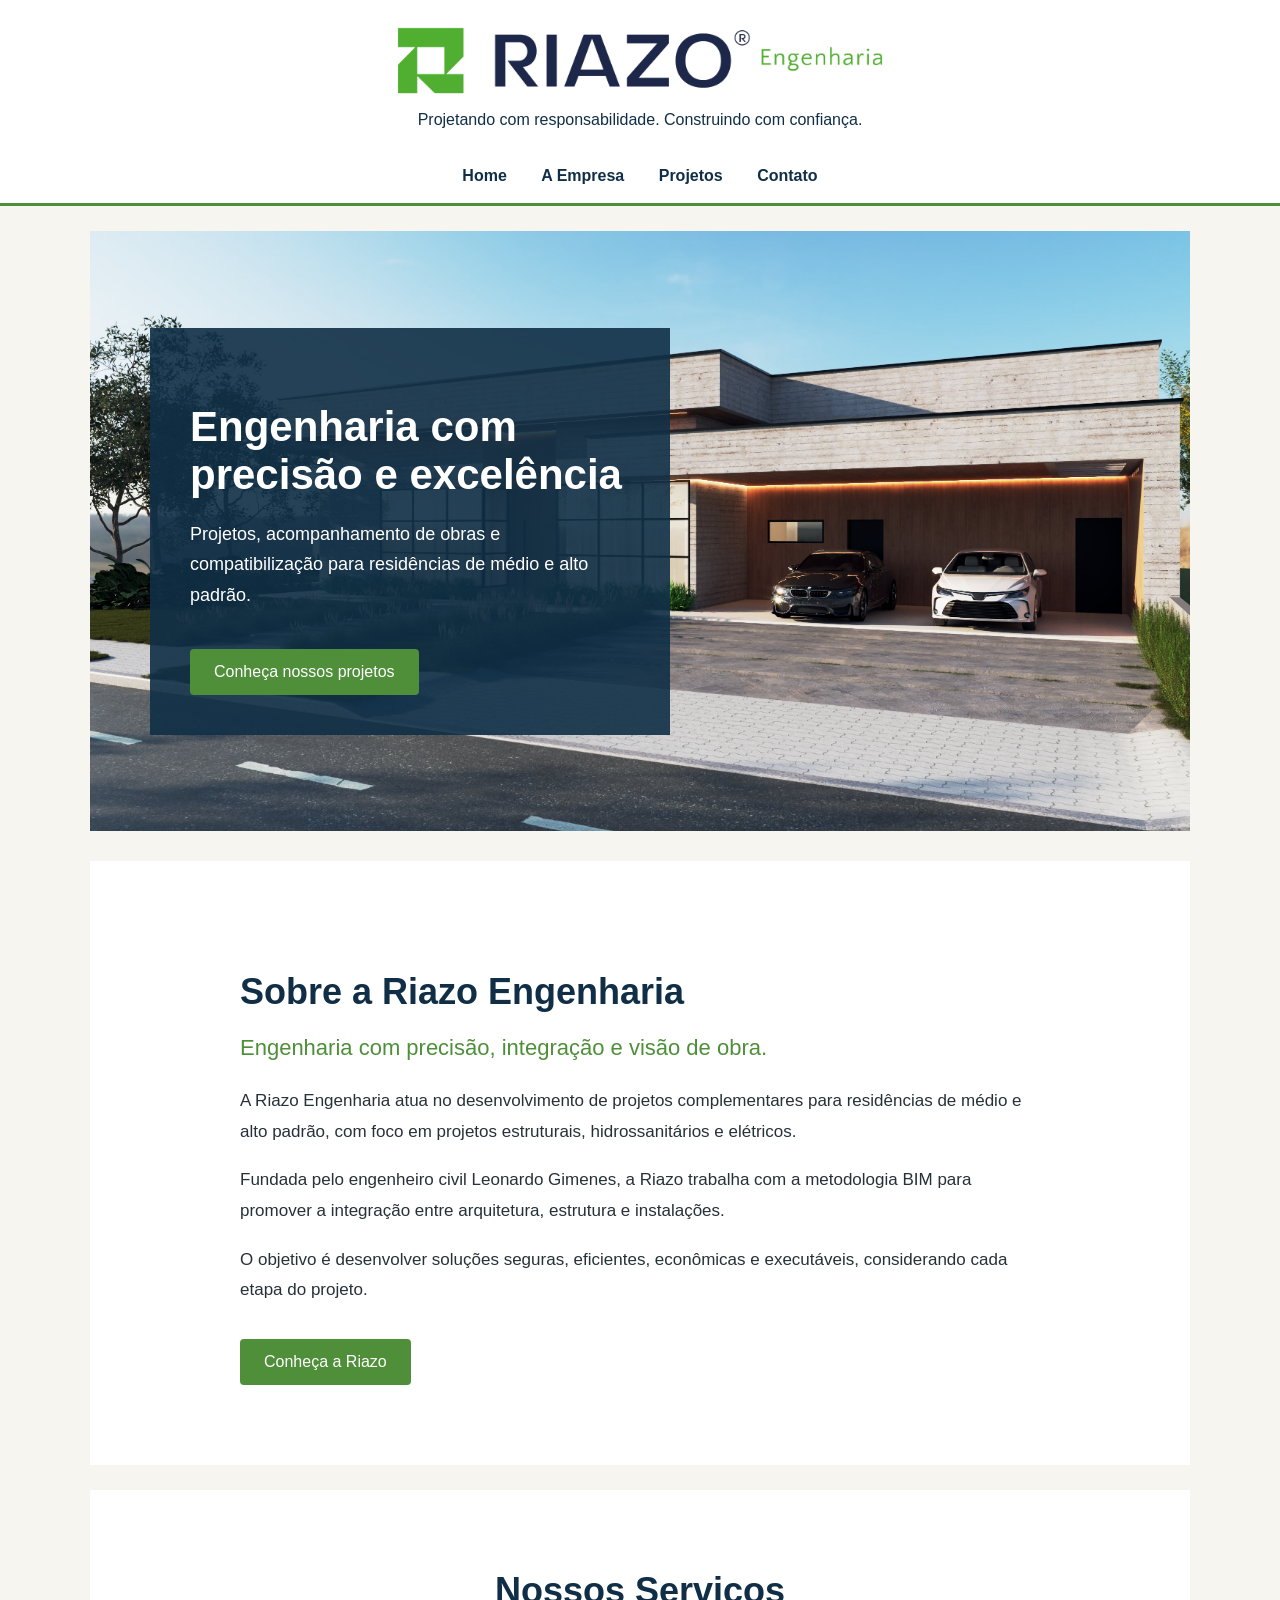
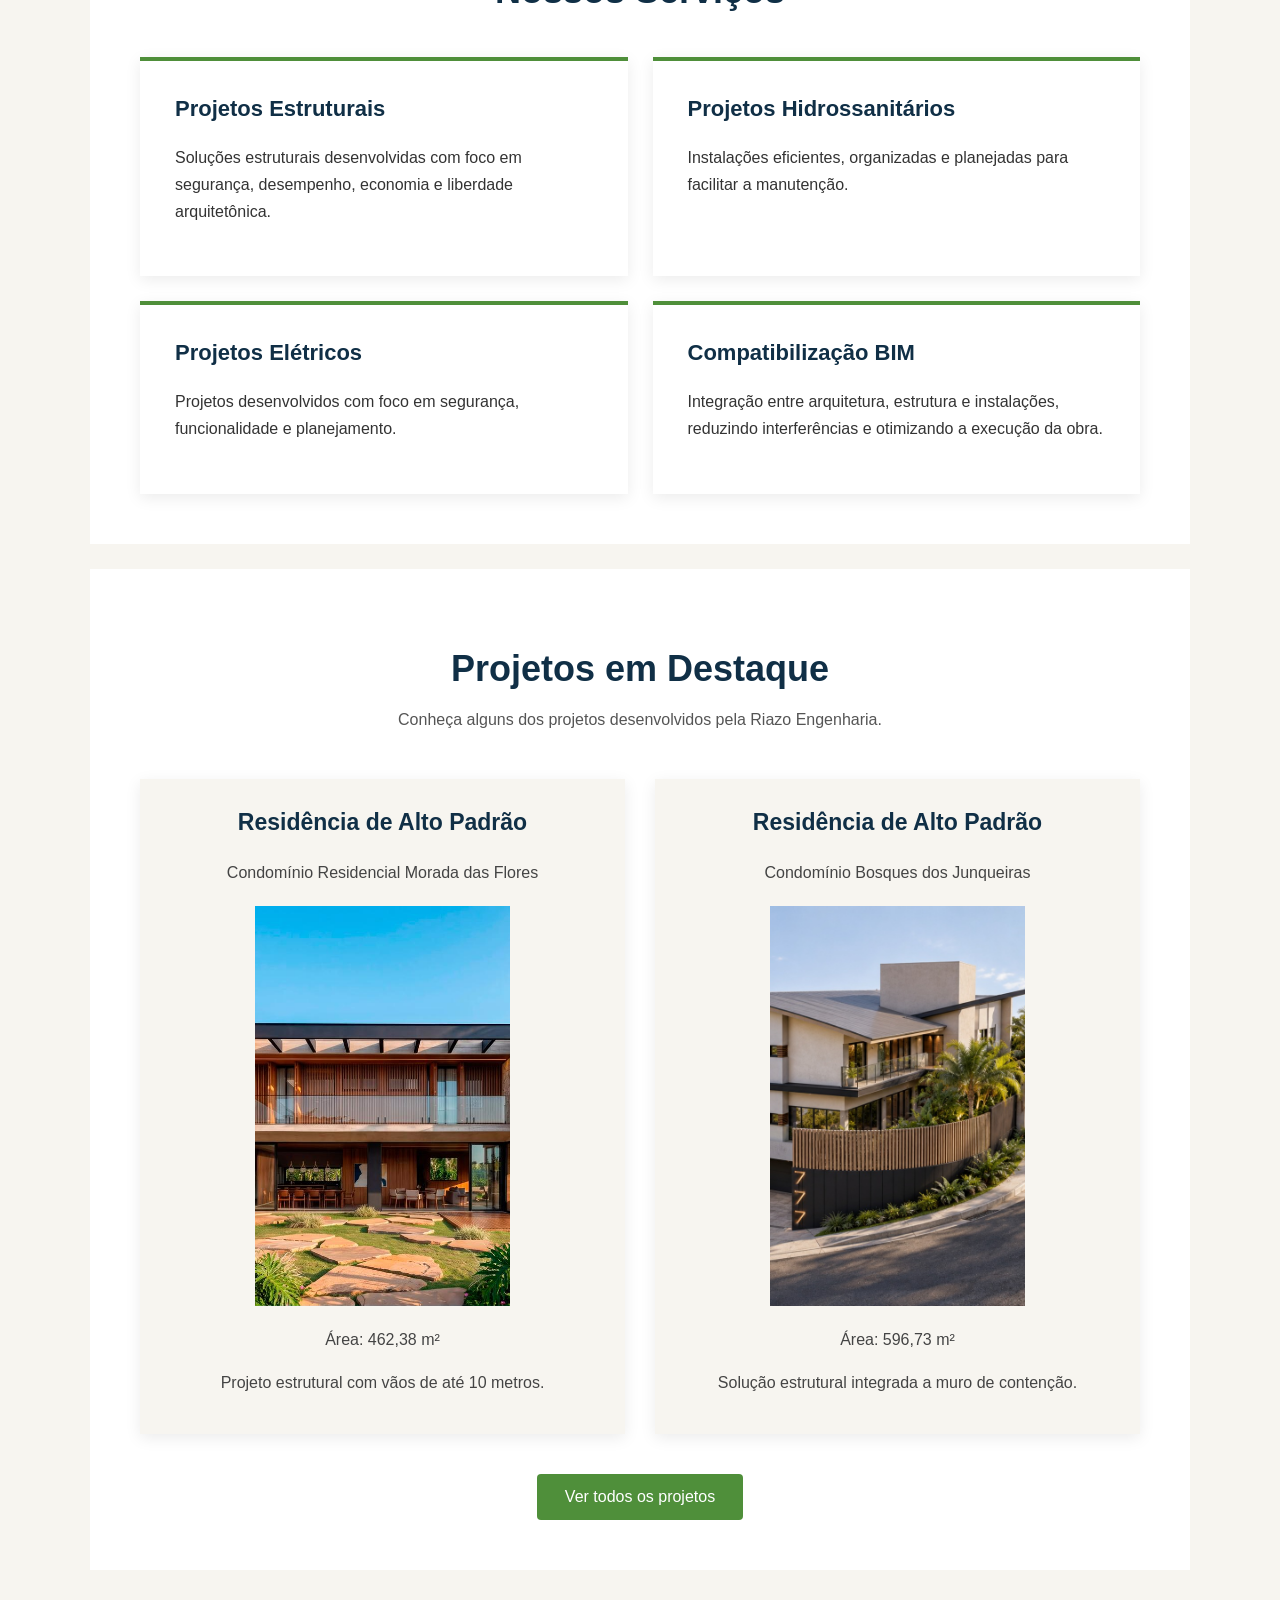
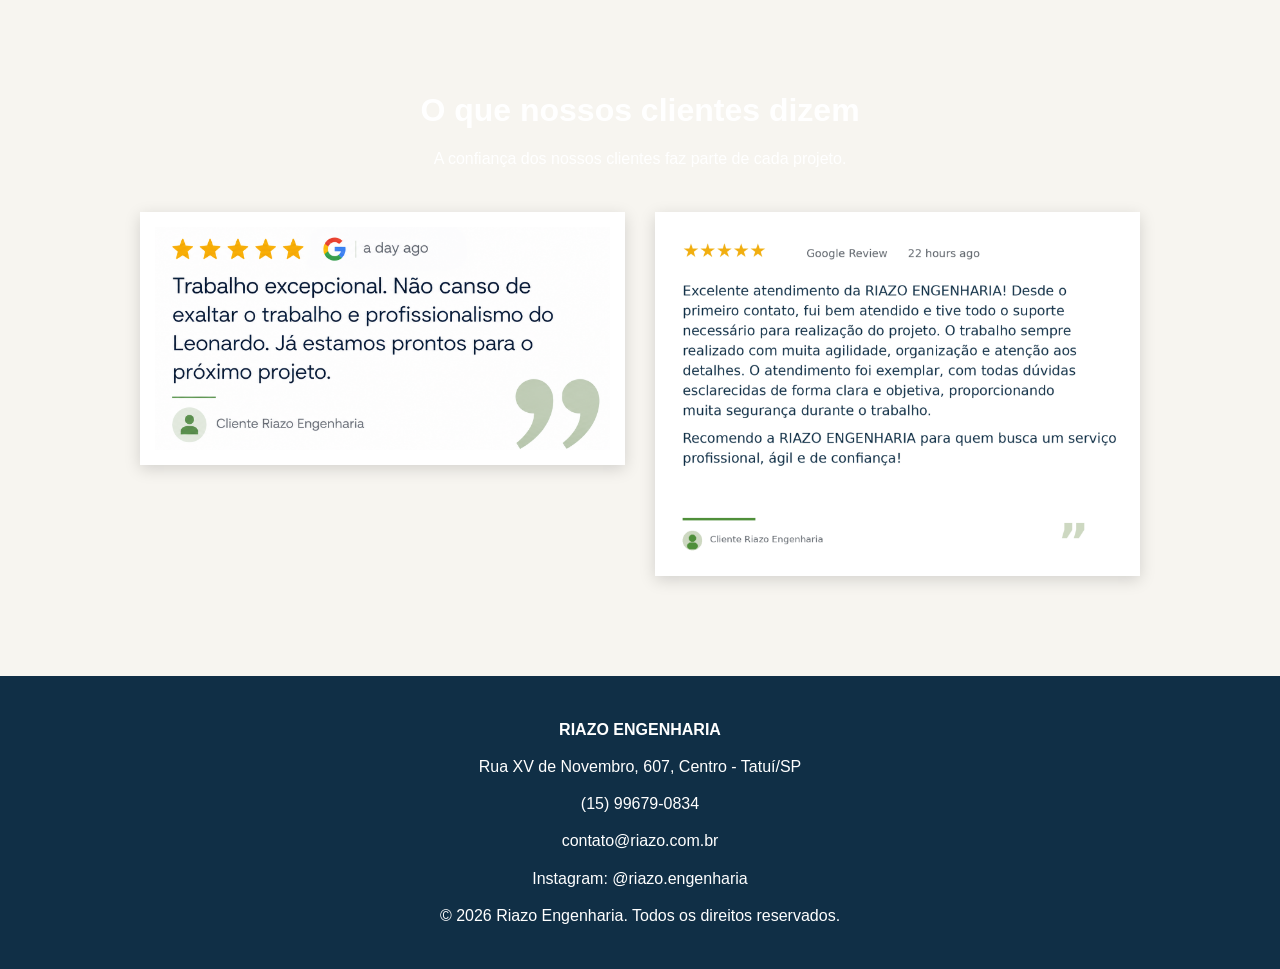
<file: index.html>
<!DOCTYPE html>
<html lang="pt-BR">

<head>
    <meta charset="UTF-8">
    <meta name="viewport" content="width=device-width, initial-scale=1.0">

    <title>Riazo Engenharia | Projetos e Engenharia Integrada</title>

    <meta name="description"
        content="Riazo Engenharia. Projetos estruturais, hidrossanitários, elétricos e compatibilização BIM para residências de médio e alto padrão.">

    <link rel="stylesheet" href="css/style.css">
</head>

<body>

    <header>
        <img src="img/logo-riazo1.png"
             alt="Riazo Engenharia"
             class="logo">

        <p>
            Projetando com responsabilidade. Construindo com confiança.
        </p>
    </header>

    <nav>
        <a href="index.html">Home</a>
        <a href="sobre.html">A Empresa</a>
        <a href="portfolio.html">Projetos</a>
        <a href="contato.html">Contato</a>
    </nav>

    <main>

        <!-- HERO -->
        <section class="hero">

            <img src="img/hero-riazo.jpg"
                 alt="Residência de alto padrão"
                 class="hero-image">

            <div class="hero-content">

                <h2>Engenharia com precisão e excelência</h2>

                <p>
                    Projetos, acompanhamento de obras e compatibilização
                    para residências de médio e alto padrão.
                </p>

                <a href="portfolio.html">
                    Conheça nossos projetos
                </a>

            </div>

        </section>


        <!-- SOBRE -->
        <section class="about-home">

            <div class="about-content">

                <h2>Sobre a Riazo Engenharia</h2>

                <h3>
                    Engenharia com precisão, integração e visão de obra.
                </h3>

                <p>
                    A Riazo Engenharia atua no desenvolvimento de projetos
                    complementares para residências de médio e alto padrão,
                    com foco em projetos estruturais, hidrossanitários e elétricos.
                </p>

                <p>
                    Fundada pelo engenheiro civil Leonardo Gimenes, a Riazo
                    trabalha com a metodologia BIM para promover a integração
                    entre arquitetura, estrutura e instalações.
                </p>

                <p>
                    O objetivo é desenvolver soluções seguras, eficientes,
                    econômicas e executáveis, considerando cada etapa do projeto.
                </p>

                <a href="sobre.html">
                    Conheça a Riazo
                </a>

            </div>

        </section>


        <!-- SERVIÇOS -->
        <section class="services-home">

            <h2>Nossos Serviços</h2>

            <div class="services-list">

                <div class="service">

                    <h3>Projetos Estruturais</h3>

                    <p>
                        Soluções estruturais desenvolvidas com foco em
                        segurança, desempenho, economia e liberdade arquitetônica.
                    </p>

                </div>


                <div class="service">

                    <h3>Projetos Hidrossanitários</h3>

                    <p>
                        Instalações eficientes, organizadas e planejadas
                        para facilitar a manutenção.
                    </p>

                </div>


                <div class="service">

                    <h3>Projetos Elétricos</h3>

                    <p>
                        Projetos desenvolvidos com foco em segurança,
                        funcionalidade e planejamento.
                    </p>

                </div>


                <div class="service">

                    <h3>Compatibilização BIM</h3>

                    <p>
                        Integração entre arquitetura, estrutura e instalações,
                        reduzindo interferências e otimizando a execução da obra.
                    </p>

                </div>

            </div>

        </section>


        <!-- PROJETOS EM DESTAQUE -->
        <section class="projects-home">

            <h2>Projetos em Destaque</h2>

            <p class="projects-intro">
                Conheça alguns dos projetos desenvolvidos pela
                Riazo Engenharia.
            </p>


            <div class="projects-list">


                <!-- PROJETO 1 -->
                <div class="project-card">

                    <div class="project-content">

                        <h3>
                            Residência de Alto Padrão
                        </h3>

                        <p>
                            Condomínio Residencial Morada das Flores
                        </p>

                        <img src="img/morada.jpeg"
                             alt="Residência de alto padrão no Condomínio Residencial Morada das Flores, Santana de Parnaíba/SP">

                        <p>
                            Área: 462,38 m²
                        </p>

                        <p>
                            Projeto estrutural com vãos de até 10 metros.
                        </p>

                    </div>

                </div>


                <!-- PROJETO 2 -->
                <div class="project-card">

                    <div class="project-content">

                        <h3>
                            Residência de Alto Padrão
                        </h3>

                        <p>
                            Condomínio Bosques dos Junqueiras
                        </p>

                        <img src="img/junqueira.jpeg"
                             alt="Residência de alto padrão no Condomínio Bosques dos Junqueiras, Tatuí/SP">

                        <p>
                            Área: 596,73 m²
                        </p>

                        <p>
                            Solução estrutural integrada a muro de contenção.
                        </p>

                    </div>

                </div>

            </div>


            <a href="portfolio.html"
               class="projects-button">

                Ver todos os projetos

            </a>

        </section>
<!-- AVALIAÇÕES -->
<section class="reviews-home">

    <div class="reviews-content">

        <h2>O que nossos clientes dizem</h2>

        <p class="reviews-intro">
            A confiança dos nossos clientes faz parte de cada projeto.
        </p>

        <div class="reviews-list">

            <div class="review-card">
                <img src="img/rev1.png"
                     alt="Avaliação de cliente da Riazo Engenharia">
            </div>

            <div class="review-card">
                <img src="img/rev2.png"
                     alt="Avaliação de cliente da Riazo Engenharia">
            </div>

        </div>

    </div>

</section>
    </main>


    <!-- RODAPÉ -->
    <footer>

        <p>
            <strong>RIAZO ENGENHARIA</strong>
        </p>

        <p>
            Rua XV de Novembro, 607, Centro - Tatuí/SP
        </p>

        <p>
            (15) 99679-0834
        </p>

        <p>
            contato@riazo.com.br
        </p>

        <p>
            Instagram: @riazo.engenharia
        </p>

        <p>
            &copy; 2026 Riazo Engenharia. Todos os direitos reservados.
        </p>

    </footer>

</body>

</html>
</file>
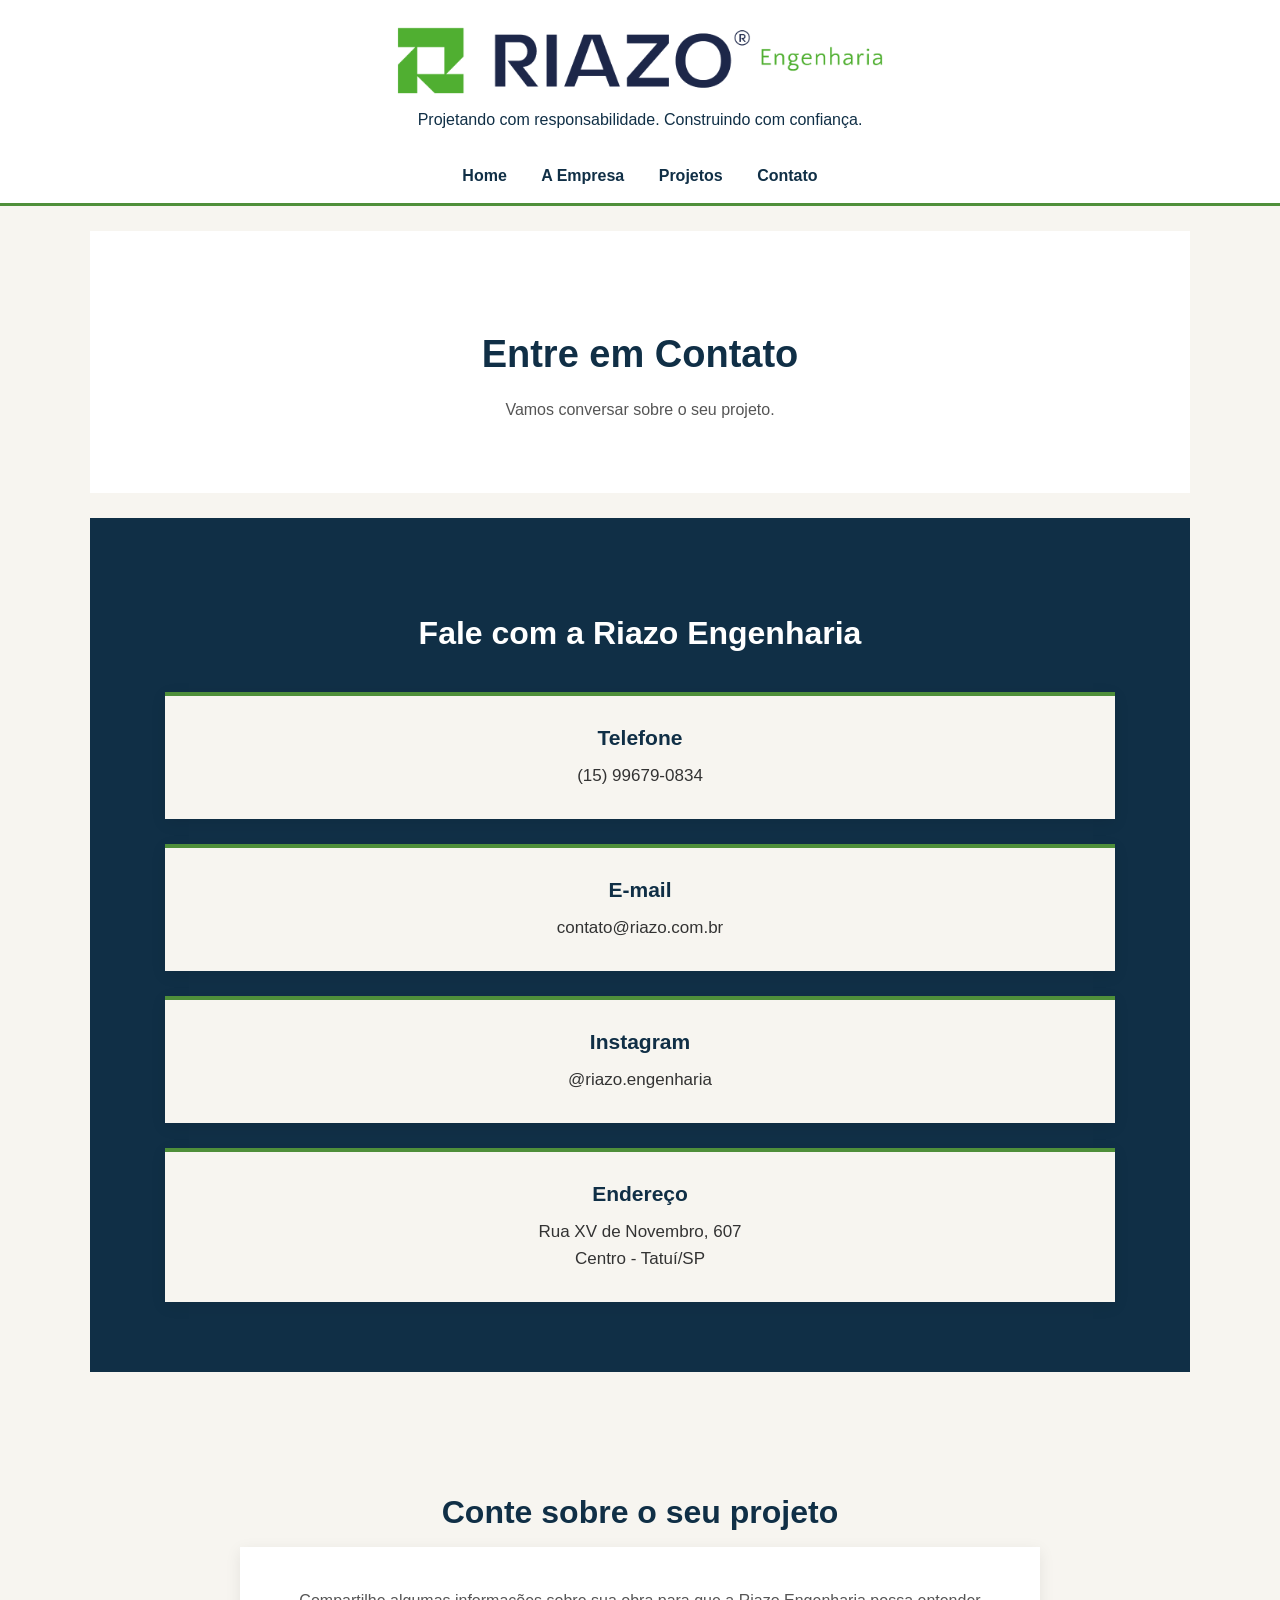
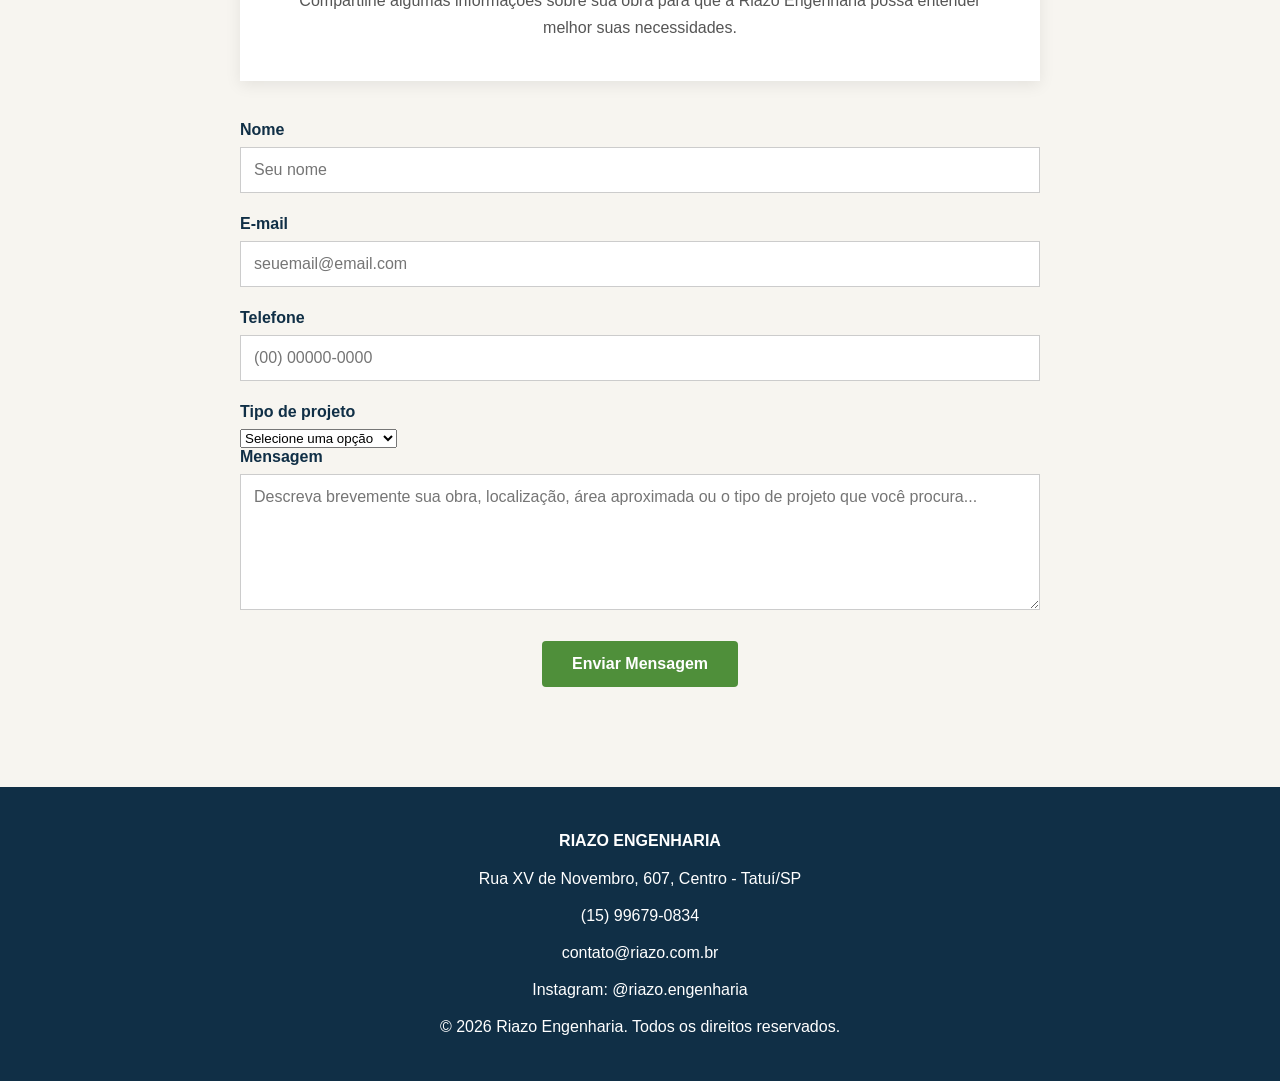
<file: contato.html>
<!DOCTYPE html>
<html lang="pt-BR">

<head>
    <meta charset="UTF-8">
    <meta name="viewport" content="width=device-width, initial-scale=1.0">

    <title>Contato | Riazo Engenharia</title>

    <meta name="description"
        content="Entre em contato com a Riazo Engenharia para informações sobre projetos estruturais, hidrossanitários, elétricos e compatibilização BIM.">

<link rel="stylesheet" href="css/style.css">
</head>

<body>

    <header>

        <img src="img/logo-riazo1.png"
             alt="Riazo Engenharia"
             class="logo">

        <p>
            Projetando com responsabilidade. Construindo com confiança.
        </p>

    </header>


    <nav>

        <a href="index.html">Home</a>

        <a href="sobre.html">A Empresa</a>

        <a href="portfolio.html">Projetos</a>

        <a href="contato.html">Contato</a>

    </nav>


    <main>

        <section class="contact-page">

            <div class="contact-content">

                <h1>Entre em Contato</h1>

                <p>
                    Vamos conversar sobre o seu projeto.
                </p>

            </div>

        </section>
<section class="contact-info">

    <div class="contact-info-content">

        <h2>Fale com a Riazo Engenharia</h2>

        <div class="contact-list">

            <div class="contact-item">

                <h3>Telefone</h3>

                <p>(15) 99679-0834</p>

            </div>


            <div class="contact-item">

                <h3>E-mail</h3>

                <p>contato@riazo.com.br</p>

            </div>


            <div class="contact-item">

                <h3>Instagram</h3>

                <p>@riazo.engenharia</p>

            </div>


            <div class="contact-item">

                <h3>Endereço</h3>

                <p>
                    Rua XV de Novembro, 607<br>
                    Centro - Tatuí/SP
                </p>

            </div>

        </div>

    </div>

</section>
<section class="contact-form-section">

    <div class="contact-form-content">

      <h2>Conte sobre o seu projeto</h2>

<p>
    Compartilhe algumas informações sobre sua obra para que
    a Riazo Engenharia possa entender melhor suas necessidades.
</p>
        <form>

            <label for="name">Nome</label>

            <input type="text"
                   id="name"
                   name="name"
                   placeholder="Seu nome">

            <label for="email">E-mail</label>

            <input type="email"
                   id="email"
                   name="email"
                   placeholder="seuemail@email.com">

          <label for="phone">Telefone</label>

<input type="tel"
       id="phone"
       name="phone"
       placeholder="(00) 00000-0000">

<label for="project-type">Tipo de projeto</label>


<select id="project-type" name="project-type">

    <option value="">Selecione uma opção</option>

    <option value="estrutural">
        Projeto Estrutural
    </option>

    <option value="hidrossanitario">
        Projeto Hidrossanitário
    </option>

    <option value="eletrico">
        Projeto Elétrico
    </option>

    <option value="compatibilizacao">
        Compatibilização BIM
    </option>

    <option value="outro">
        Outro
    </option>


</select>


<label for="message">Mensagem</label>

            <textarea id="message"
          name="message"
          rows="6"
          placeholder="Descreva brevemente sua obra, localização, área aproximada ou o tipo de projeto que você procura..."></textarea>

            <button type="submit">
                Enviar Mensagem
            </button>

        </form>

    </div>

</section>
    </main>


    <footer>

        <p><strong>RIAZO ENGENHARIA</strong></p>

        <p>Rua XV de Novembro, 607, Centro - Tatuí/SP</p>

        <p>(15) 99679-0834</p>

        <p>contato@riazo.com.br</p>

        <p>Instagram: @riazo.engenharia</p>

        <p>&copy; 2026 Riazo Engenharia. Todos os direitos reservados.</p>

    </footer>

</body>

</html>
</file>
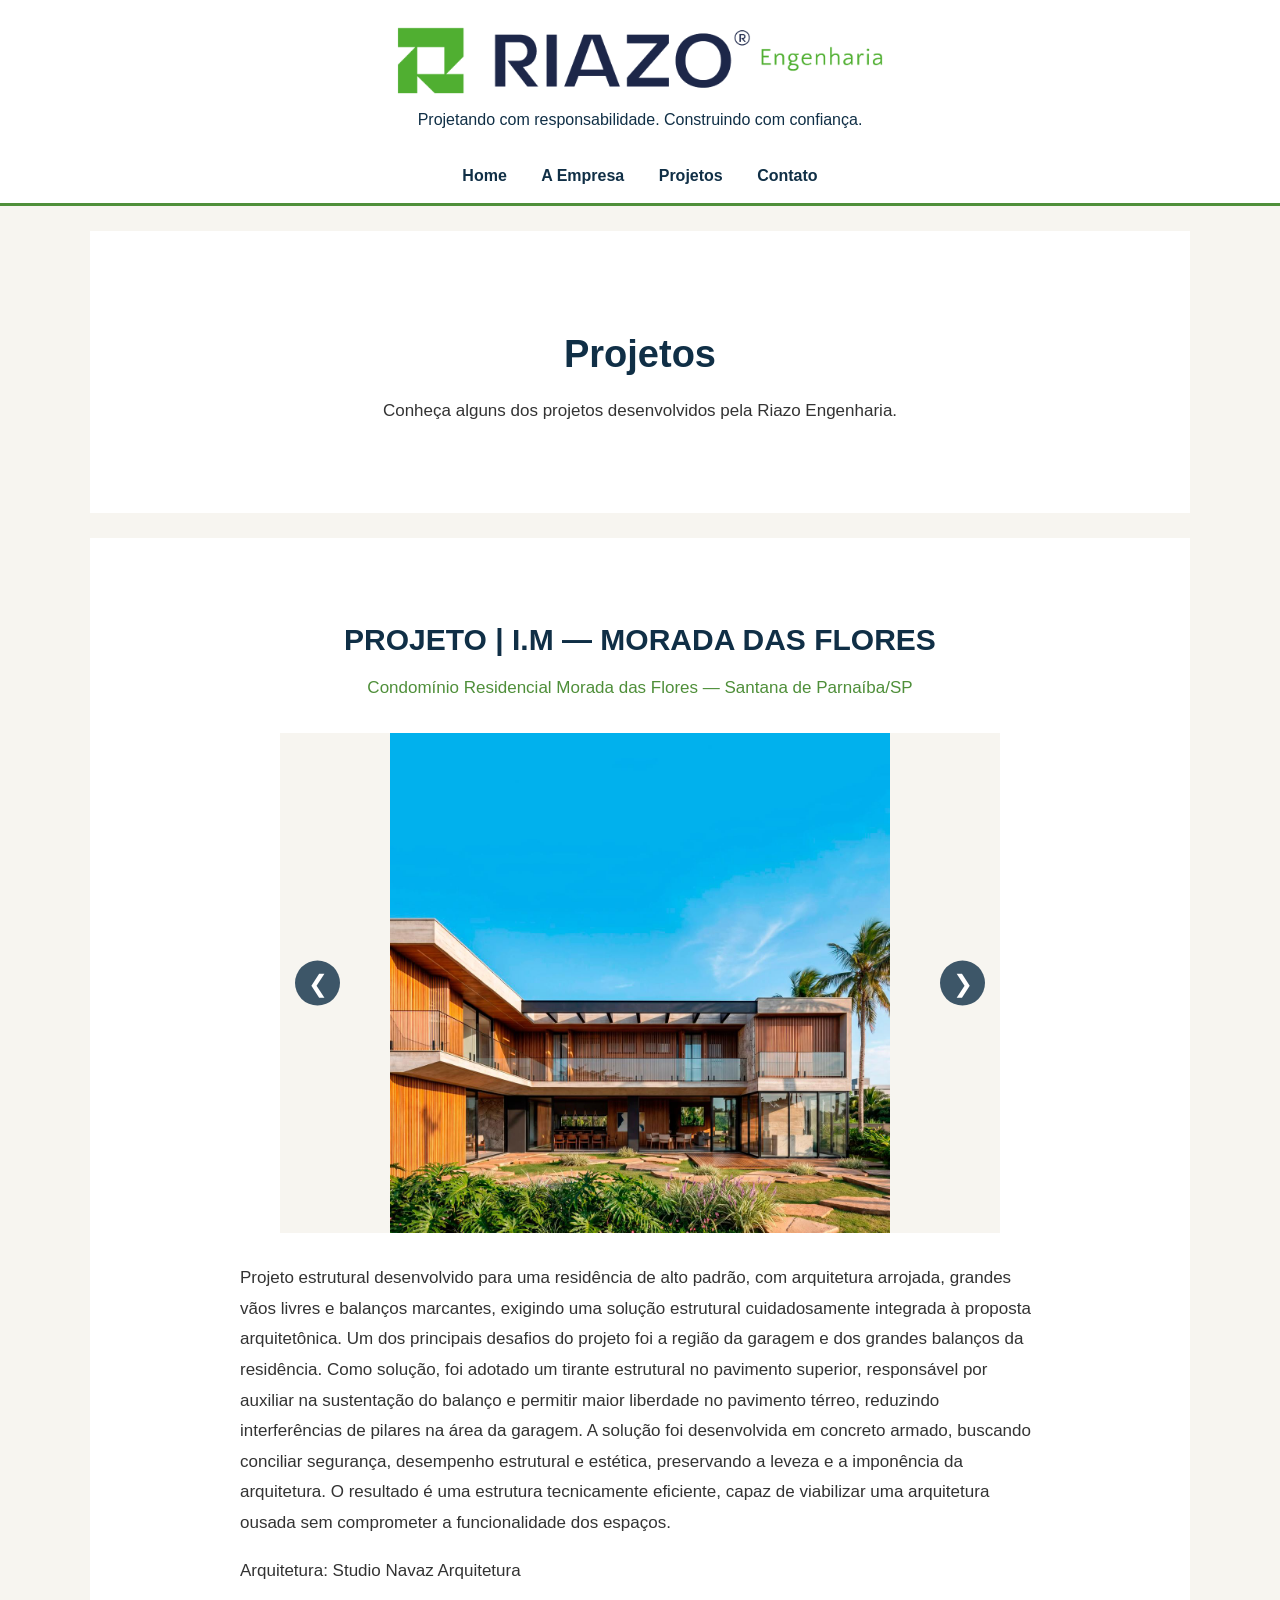
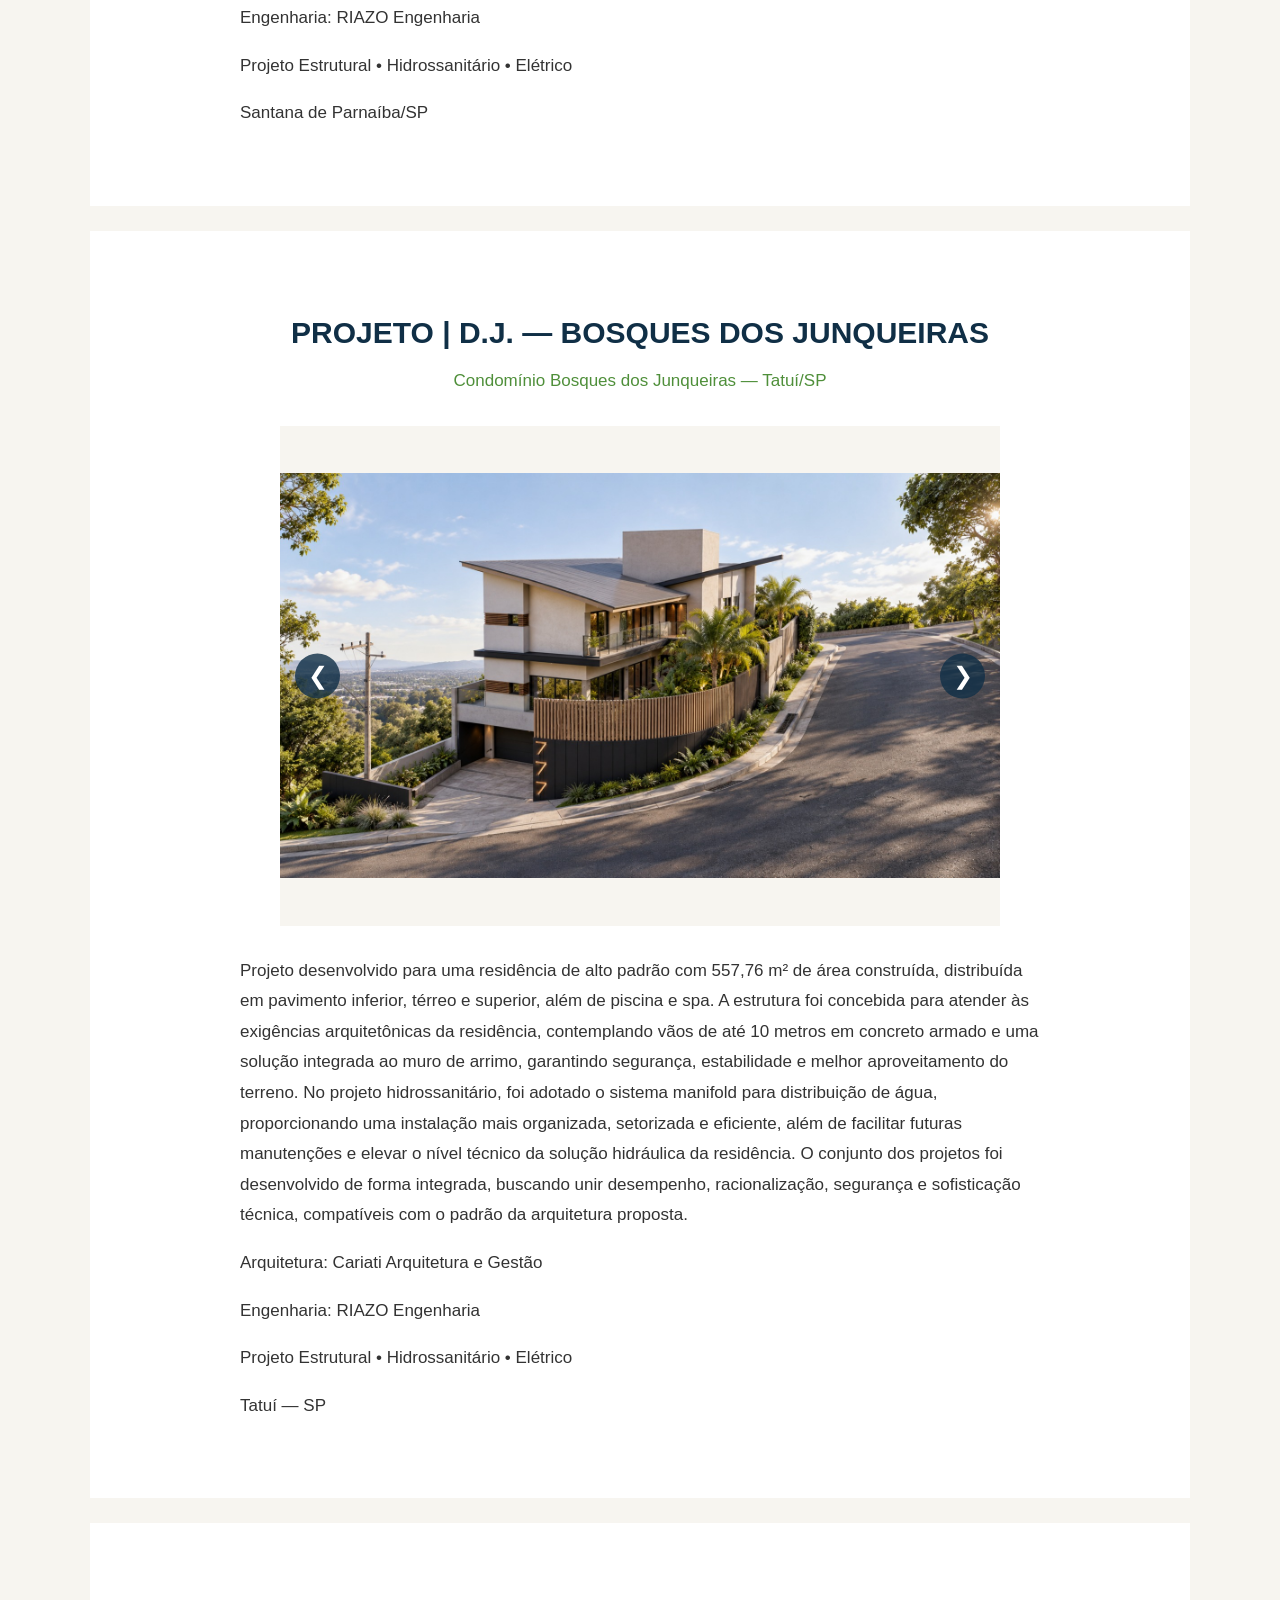
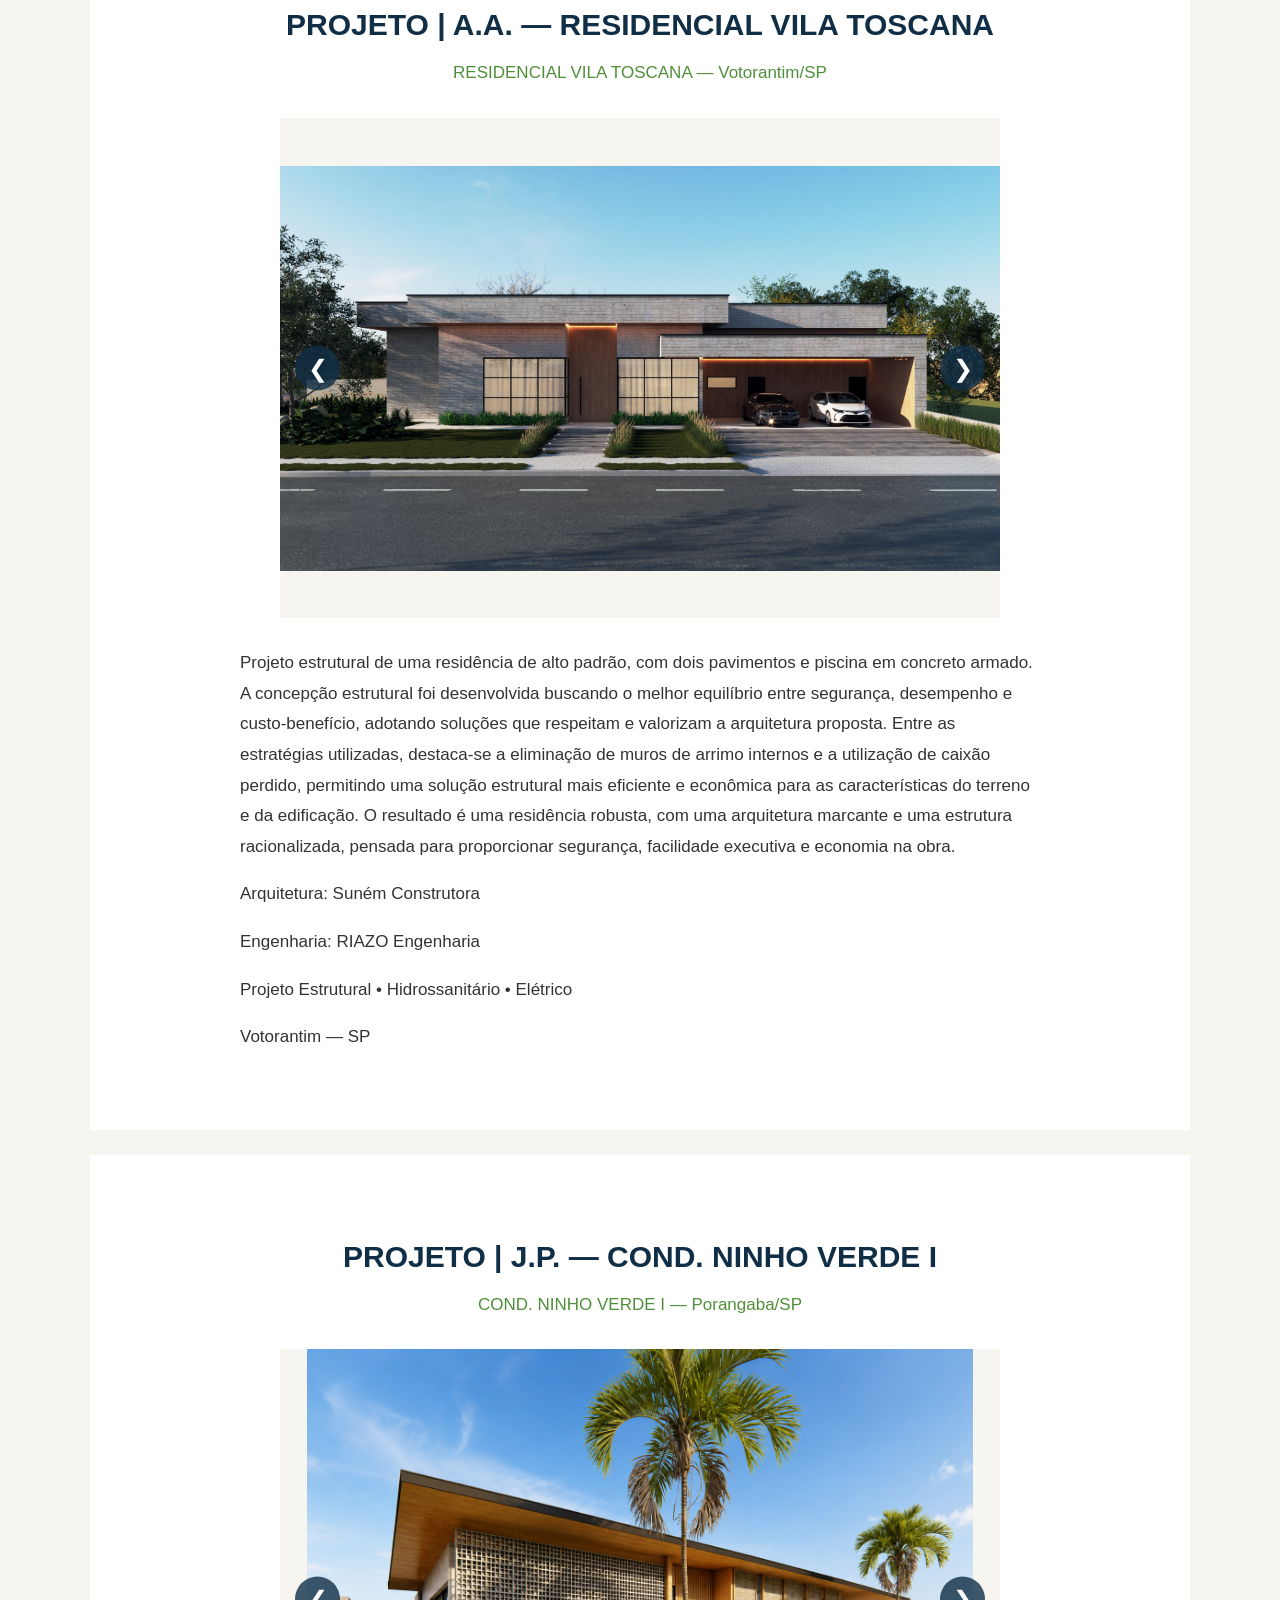
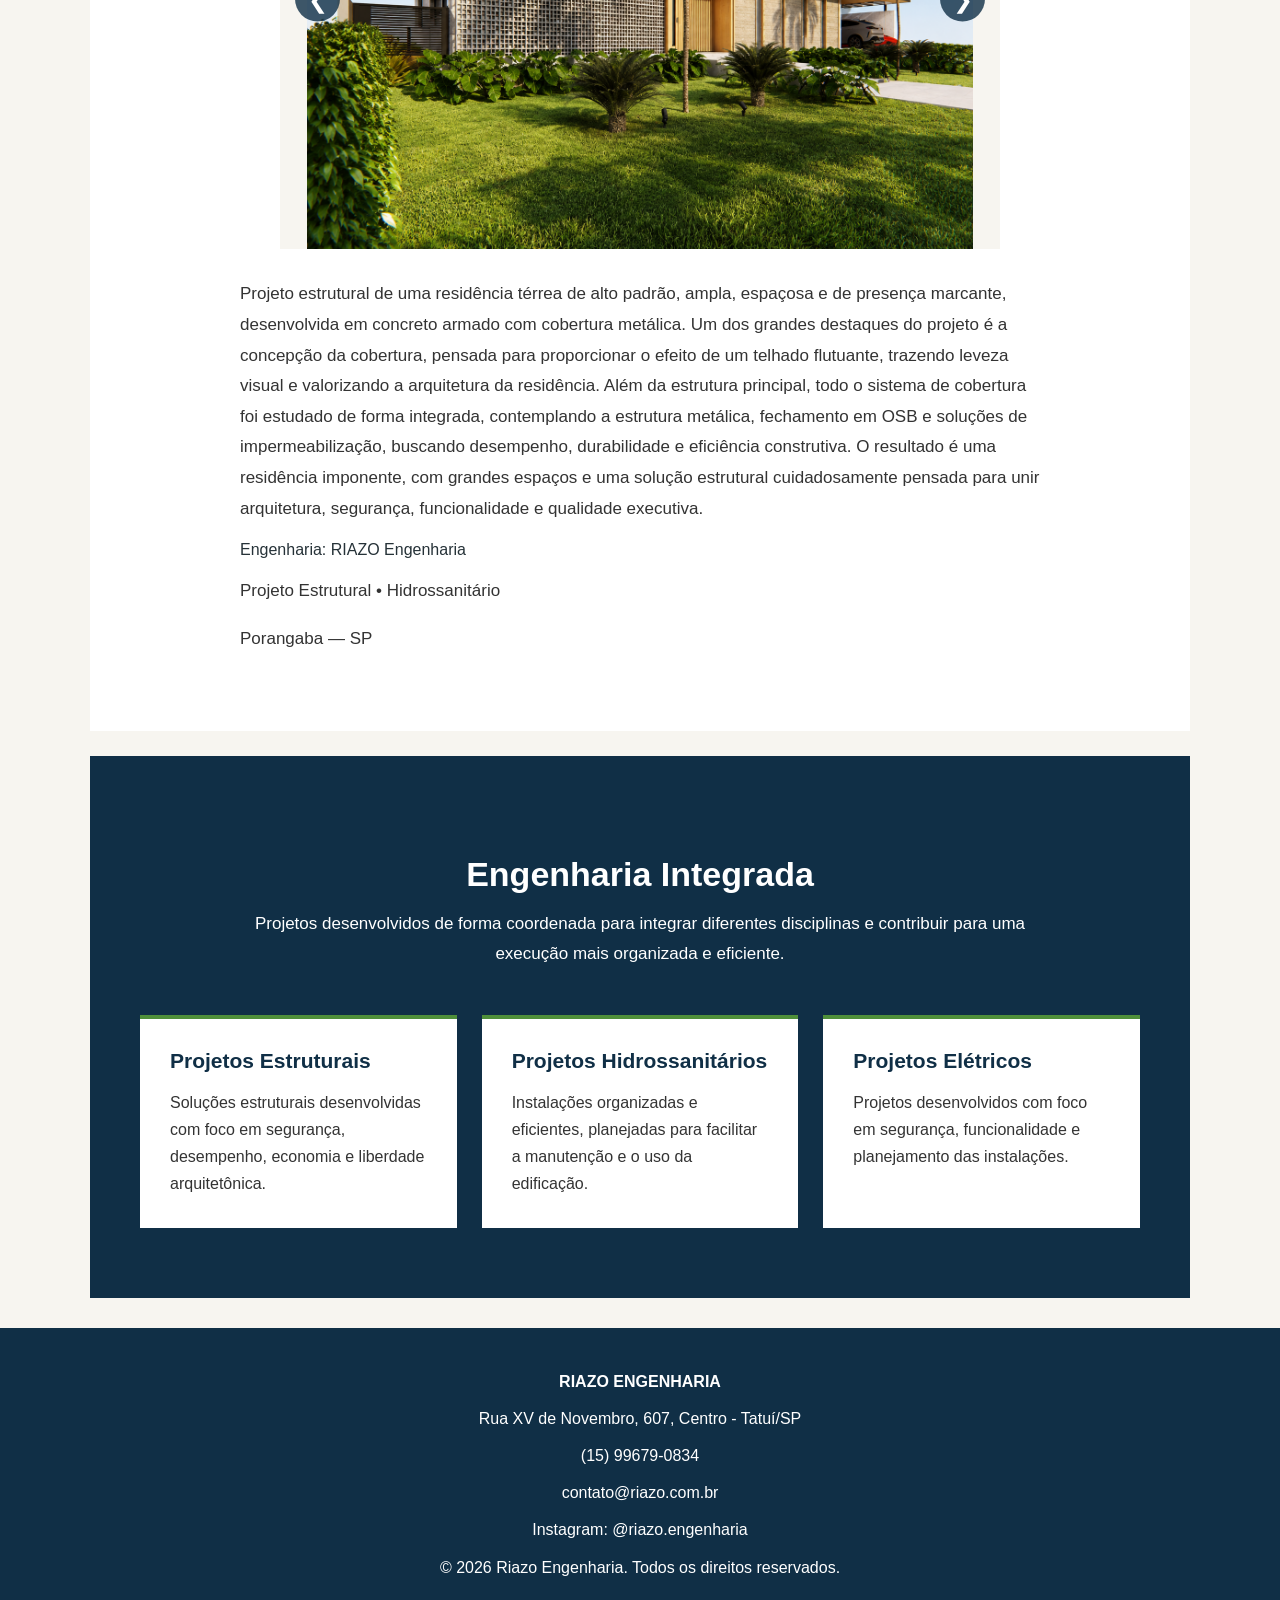
<file: portfolio.html>
<!DOCTYPE html>
<html lang="pt-BR">

<head>
    <meta charset="UTF-8">
    <meta name="viewport" content="width=device-width, initial-scale=1.0">

    <title>Projetos | Riazo Engenharia</title>

    <meta name="description"
        content="Conheça os projetos estruturais, hidrossanitários, elétricos e de compatibilização desenvolvidos pela Riazo Engenharia.">

    <link rel="stylesheet" href="css/style.css">
</head>

<body>

    <header>

        <img src="img/logo-riazo1.png"
             alt="Riazo Engenharia"
             class="logo">

        <p>
            Projetando com responsabilidade. Construindo com confiança.
        </p>

    </header>


    <nav>

        <a href="index.html">Home</a>
        <a href="sobre.html">A Empresa</a>
        <a href="portfolio.html">Projetos</a>
        <a href="contato.html">Contato</a>

    </nav>


    <main>

        <!-- INTRODUÇÃO -->
        <section class="portfolio-page">

            <div class="portfolio-intro">

                <h1>Projetos</h1>

                <p>
                    Conheça alguns dos projetos desenvolvidos pela
                    Riazo Engenharia.
                </p>

            </div>

        </section>


        <!-- PROJETO ESTRUTURAL 1 -->
        <section class="portfolio-project">

            <div class="portfolio-project-content">

                <h2>PROJETO | I.M — MORADA DAS FLORES</h2>

                <p class="project-location">
                    Condomínio Residencial Morada das Flores —
                    Santana de Parnaíba/SP
                </p>

               <div class="project-carousel">

    <button class="carousel-button prev" onclick="changeSlide(-1)">
        &#10094;
    </button>

    <img src="img/ivana.jpeg"
         alt="Residência de alto padrão"
         class="carousel-image"
         id="project-slide">

    <button class="carousel-button next" onclick="changeSlide(1)">
        &#10095;
    </button>

</div>

                <div class="project-details">


                    <p>
                       Projeto estrutural desenvolvido para uma residência de alto padrão, com arquitetura arrojada, grandes vãos livres e balanços marcantes, exigindo uma solução estrutural cuidadosamente integrada à proposta arquitetônica.
Um dos principais desafios do projeto foi a região da garagem e dos grandes balanços da residência. Como solução, foi adotado um tirante estrutural no pavimento superior, responsável por auxiliar na sustentação do balanço e permitir maior liberdade no pavimento térreo, reduzindo interferências de pilares na área da garagem.
A solução foi desenvolvida em concreto armado, buscando conciliar segurança, desempenho estrutural e estética, preservando a leveza e a imponência da arquitetura.
O resultado é uma estrutura tecnicamente eficiente, capaz de viabilizar uma arquitetura ousada sem comprometer a funcionalidade dos espaços.
                    </p><p>
                    Arquitetura: Studio Navaz Arquitetura </p><p>
Engenharia: RIAZO Engenharia</p><p>
Projeto Estrutural • Hidrossanitário • Elétrico</p><p>
Santana de Parnaíba/SP

                </div>

            </div>

        </section>


        <!-- PROJETO ESTRUTURAL 2 -->
        <section class="portfolio-project">

            <div class="portfolio-project-content">

                <h2>PROJETO | D.J. — BOSQUES DOS JUNQUEIRAS</h2>

                <p class="project-location">
                    Condomínio Bosques dos Junqueiras —
                    Tatuí/SP
                </p>

               <div class="project-carousel">

    <button class="carousel-button prev"
            onclick="changeJunqueiraSlide(-1)">
        &#10094;
    </button>

    <img src="img/junqueira.jpeg"
         alt="Residência de alto padrão"
         class="carousel-image"
         id="junqueira-slide">

    <button class="carousel-button next"
            onclick="changeJunqueiraSlide(1)">
        &#10095;
    </button>

</div>

                <div class="project-details">

                  
                    <p>Projeto desenvolvido para uma residência de alto padrão com 557,76 m² de área construída, distribuída em pavimento inferior, térreo e superior, além de piscina e spa.
A estrutura foi concebida para atender às exigências arquitetônicas da residência, contemplando vãos de até 10 metros em concreto armado e uma solução integrada ao muro de arrimo, garantindo segurança, estabilidade e melhor aproveitamento do terreno.
No projeto hidrossanitário, foi adotado o sistema manifold para distribuição de água, proporcionando uma instalação mais organizada, setorizada e eficiente, além de facilitar futuras manutenções e elevar o nível técnico da solução hidráulica da residência.
O conjunto dos projetos foi desenvolvido de forma integrada, buscando unir desempenho, racionalização, segurança e sofisticação técnica, compatíveis com o padrão da arquitetura proposta.
</p><p>
                        Arquitetura: Cariati Arquitetura e Gestão
                        </p><p>
Engenharia: RIAZO Engenharia </p><p>
Projeto Estrutural • Hidrossanitário • Elétrico </p><p>
    Tatuí — SP
                    </p>

                </div>

            </div>

        </section>

<!-- PROJETO ESTRUTURAL 3 -->
        <section class="portfolio-project">

            <div class="portfolio-project-content">

                <h2>PROJETO | A.A. — RESIDENCIAL VILA TOSCANA</h2>

                <p class="project-location">
                    RESIDENCIAL VILA TOSCANA —
                    Votorantim/SP
                </p>

                <div class="project-carousel">

    <button class="carousel-button prev" onclick="changeNewProjectSlide(-1)">
        &#10094;
    </button>

    <img src="img/aa1.jpg"
         alt="Projeto Riazo Engenharia"
         class="carousel-image"
         id="new-project-slide">

    <button class="carousel-button next" onclick="changeNewProjectSlide(1)">
        &#10095;
    </button>

</div>

                <div class="project-details">


                    <p>
                     Projeto estrutural de uma residência de alto padrão, com dois pavimentos e piscina em concreto armado.
A concepção estrutural foi desenvolvida buscando o melhor equilíbrio entre segurança, desempenho e custo-benefício, adotando soluções que respeitam e valorizam a arquitetura proposta.
Entre as estratégias utilizadas, destaca-se a eliminação de muros de arrimo internos e a utilização de caixão perdido, permitindo uma solução estrutural mais eficiente e econômica para as características do terreno e da edificação.
O resultado é uma residência robusta, com uma arquitetura marcante e uma estrutura racionalizada, pensada para proporcionar segurança, facilidade executiva e economia na obra.

                        </p>
                    <p>
                        Arquitetura: Suném Construtora
                        </p><p>
Engenharia: RIAZO Engenharia </p><p>
Projeto Estrutural • Hidrossanitário • Elétrico </p><p>
    Votorantim — SP
                    </p>

                </div>

            </div>

        </section>

        <!-- PROJETO ESTRUTURAL 4 -->
        <section class="portfolio-project">

            <div class="portfolio-project-content">

                <h2>PROJETO | J.P. — COND. NINHO VERDE I </h2>

                <p class="project-location">
                    COND. NINHO VERDE I —
                    Porangaba/SP
                </p>

             <div class="project-carousel">

    <button class="carousel-button prev"
            onclick="changeProfSlide(-1)">
        &#10094;
    </button>

    <img src="img/prof1.png"
         alt="Projeto Riazo Engenharia"
         class="carousel-image"
         id="prof-slide">

    <button class="carousel-button next"
            onclick="changeProfSlide(1)">
        &#10095;
    </button>

</div>

                <div class="project-details">


                    <p>
                    Projeto estrutural de uma residência térrea de alto padrão, ampla, espaçosa e de presença marcante, desenvolvida em concreto armado com cobertura metálica. 
Um dos grandes destaques do projeto é a concepção da cobertura, pensada para proporcionar o efeito de um telhado flutuante, trazendo leveza visual e valorizando a arquitetura da residência. 
Além da estrutura principal, todo o sistema de cobertura foi estudado de forma integrada, contemplando a estrutura metálica, fechamento em OSB e soluções de impermeabilização, buscando desempenho, durabilidade e eficiência construtiva. 
O resultado é uma residência imponente, com grandes espaços e uma solução estrutural cuidadosamente pensada para unir arquitetura, segurança, funcionalidade e qualidade executiva. 
                        </p>
                 
Engenharia: RIAZO Engenharia </p><p>
Projeto Estrutural • Hidrossanitário  </p><p>
    Porangaba — SP
                    </p>

                </div>

            </div>

        </section>

        <!-- ENGENHARIA INTEGRADA -->
        <section class="integrated-section">

            <div class="integrated-content">

                <h2>Engenharia Integrada</h2>

                <p class="integrated-intro">
                    Projetos desenvolvidos de forma coordenada para integrar
                    diferentes disciplinas e contribuir para uma execução
                    mais organizada e eficiente.
                </p>


                <div class="integrated-services">

                    <div class="integrated-service">

                        <h3>Projetos Estruturais</h3>

                        <p>
                            Soluções estruturais desenvolvidas com foco em
                            segurança, desempenho, economia e liberdade arquitetônica.
                        </p>

                    </div>


                    <div class="integrated-service">

                        <h3>Projetos Hidrossanitários</h3>

                        <p>
                            Instalações organizadas e eficientes, planejadas
                            para facilitar a manutenção e o uso da edificação.
                        </p>

                    </div>


                    <div class="integrated-service">

                        <h3>Projetos Elétricos</h3>

                        <p>
                            Projetos desenvolvidos com foco em segurança,
                            funcionalidade e planejamento das instalações.
                        </p>

                    </div>

                </div>

            </div>

        </section>



        


    <footer>

        <p>
            <strong>RIAZO ENGENHARIA</strong>
        </p>

        <p>
            Rua XV de Novembro, 607, Centro - Tatuí/SP
        </p>

        <p>
            (15) 99679-0834
        </p>

        <p>
            contato@riazo.com.br
        </p>

        <p>
            Instagram: @riazo.engenharia
        </p>

        <p>
            &copy; 2026 Riazo Engenharia. Todos os direitos reservados.
        </p>

    </footer>
<script>

    const projectImages = [
        "img/morada.jpeg",
        "img/morada2.jpeg",
        "img/ivana3.jpeg",
        "img/ivana4.jpeg"
    ];

    let currentSlide = 0;

    function changeSlide(direction) {

        currentSlide += direction;

        if (currentSlide < 0) {
            currentSlide = projectImages.length - 1;
        }

        if (currentSlide >= projectImages.length) {
            currentSlide = 0;
        }

        document.getElementById("project-slide").src =
            projectImages[currentSlide];
    }

</script>
<script>

    const newProjectImages = [
        "img/aa1.jpg",
        "img/aa2.jpg",
        "img/aa3.jpg",
        "img/aa4.png",
        "img/aa5.png"
    ];

    let newProjectSlide = 0;

    function changeNewProjectSlide(direction) {

        newProjectSlide += direction;

        if (newProjectSlide < 0) {
            newProjectSlide = newProjectImages.length - 1;
        }

        if (newProjectSlide >= newProjectImages.length) {
            newProjectSlide = 0;
        }

        document.getElementById("new-project-slide").src =
            newProjectImages[newProjectSlide];
    }

</script>

<script>

    const junqueiraImages = [
        "img/junqueira.jpeg",
        "img/dj1.jpeg",
        "img/dj2.jpeg",
        "img/dj3.jpeg"
    ];

    let junqueiraSlide = 0;

    function changeJunqueiraSlide(direction) {

        junqueiraSlide += direction;

        if (junqueiraSlide < 0) {
            junqueiraSlide = junqueiraImages.length - 1;
        }

        if (junqueiraSlide >= junqueiraImages.length) {
            junqueiraSlide = 0;
        }

        document.getElementById("junqueira-slide").src =
            junqueiraImages[junqueiraSlide];
    }

</script>

<script>

    const junqueiraImages = [
        "img/junqueira.jpeg",
        "img/junqueira2.jpeg",
        "img/junqueira3.jpeg"
    ];

    let junqueiraSlide = 0;

    function changeJunqueiraSlide(direction) {

        junqueiraSlide += direction;

        if (junqueiraSlide < 0) {
            junqueiraSlide = junqueiraImages.length - 1;
        }

        if (junqueiraSlide >= junqueiraImages.length) {
            junqueiraSlide = 0;
        }

        document.getElementById("junqueira-slide").src =
            junqueiraImages[junqueiraSlide];
    }

</script>
<script>

    const profImages = [
        "img/prof1.png",
        "img/prof2.png",
        "img/prof3.png",
        "img/prof4.png",
        "img/prof5.png"
    ];

    let profSlide = 0;

    function changeProfSlide(direction) {

        profSlide += direction;

        if (profSlide < 0) {
            profSlide = profImages.length - 1;
        }

        if (profSlide >= profImages.length) {
            profSlide = 0;
        }

        document.getElementById("prof-slide").src =
            profImages[profSlide];
    }

</script>

</body>
</body>
</body>

</html>
</file>
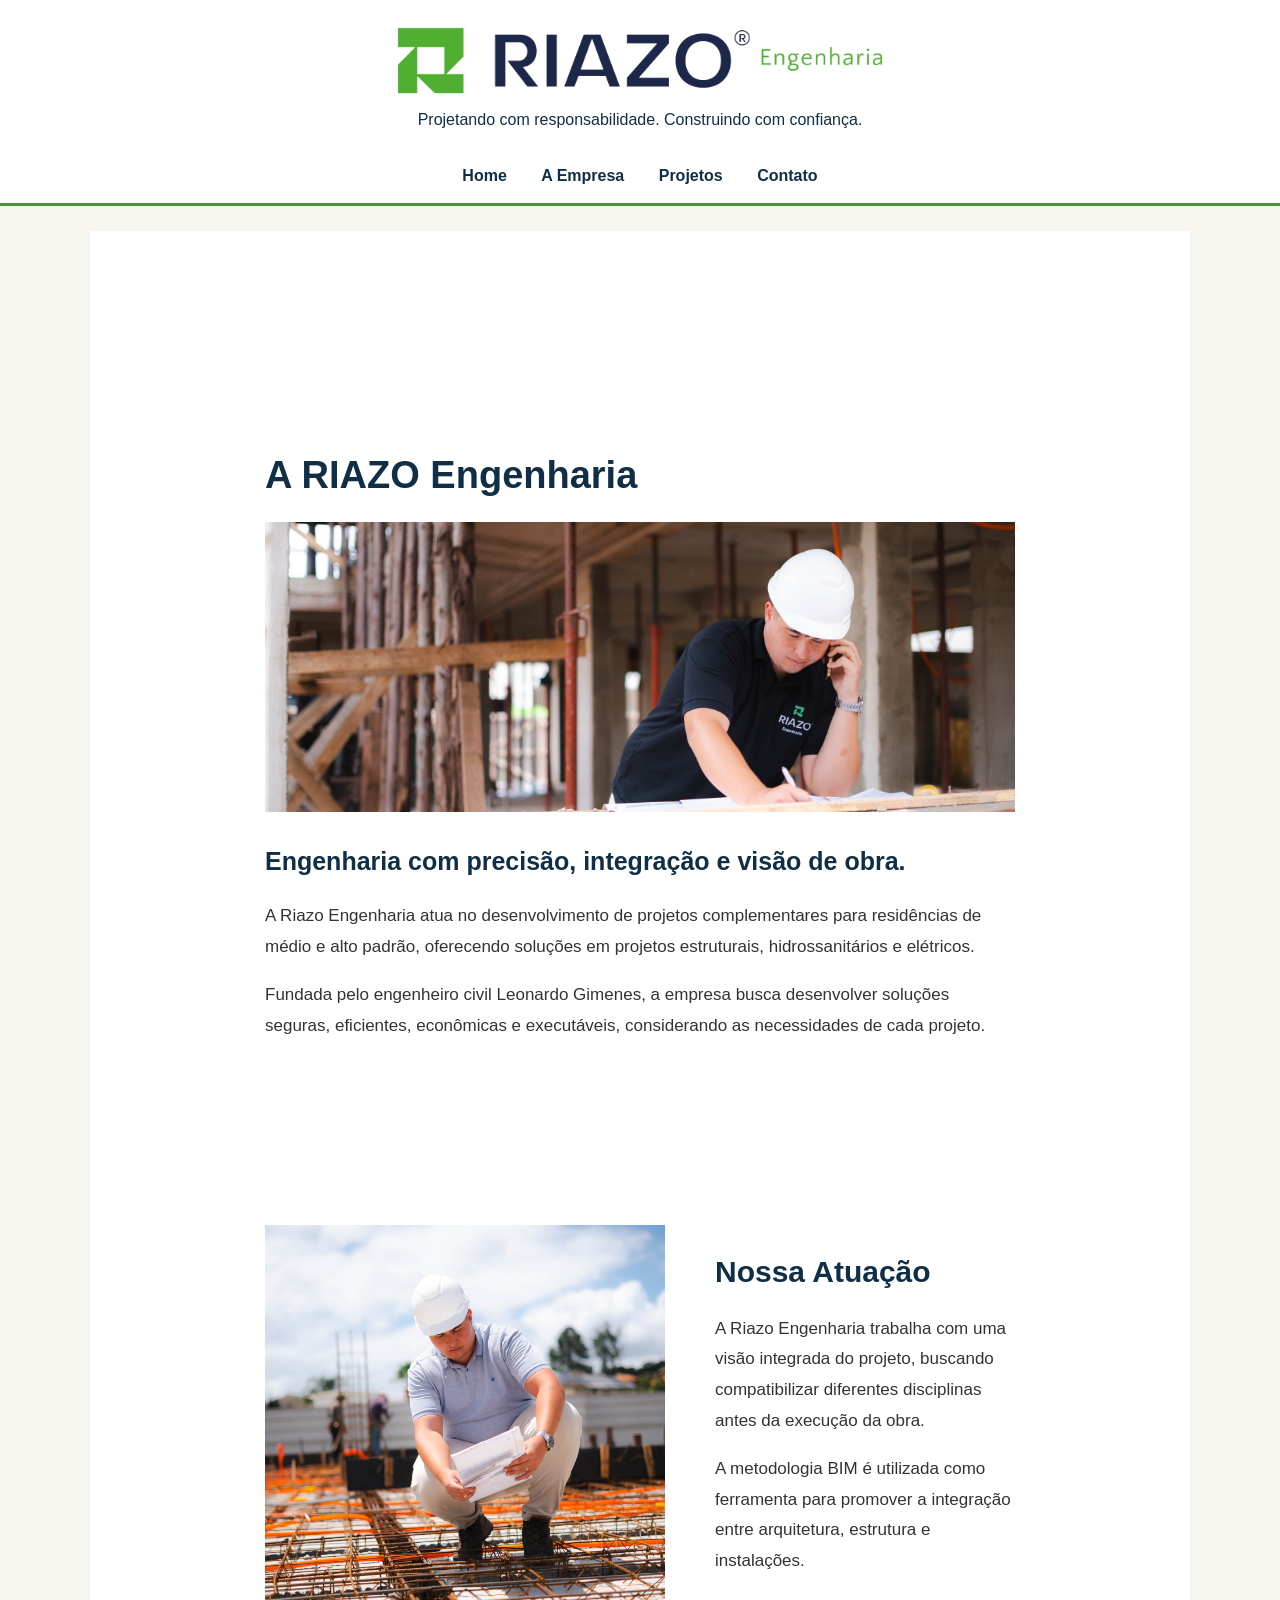
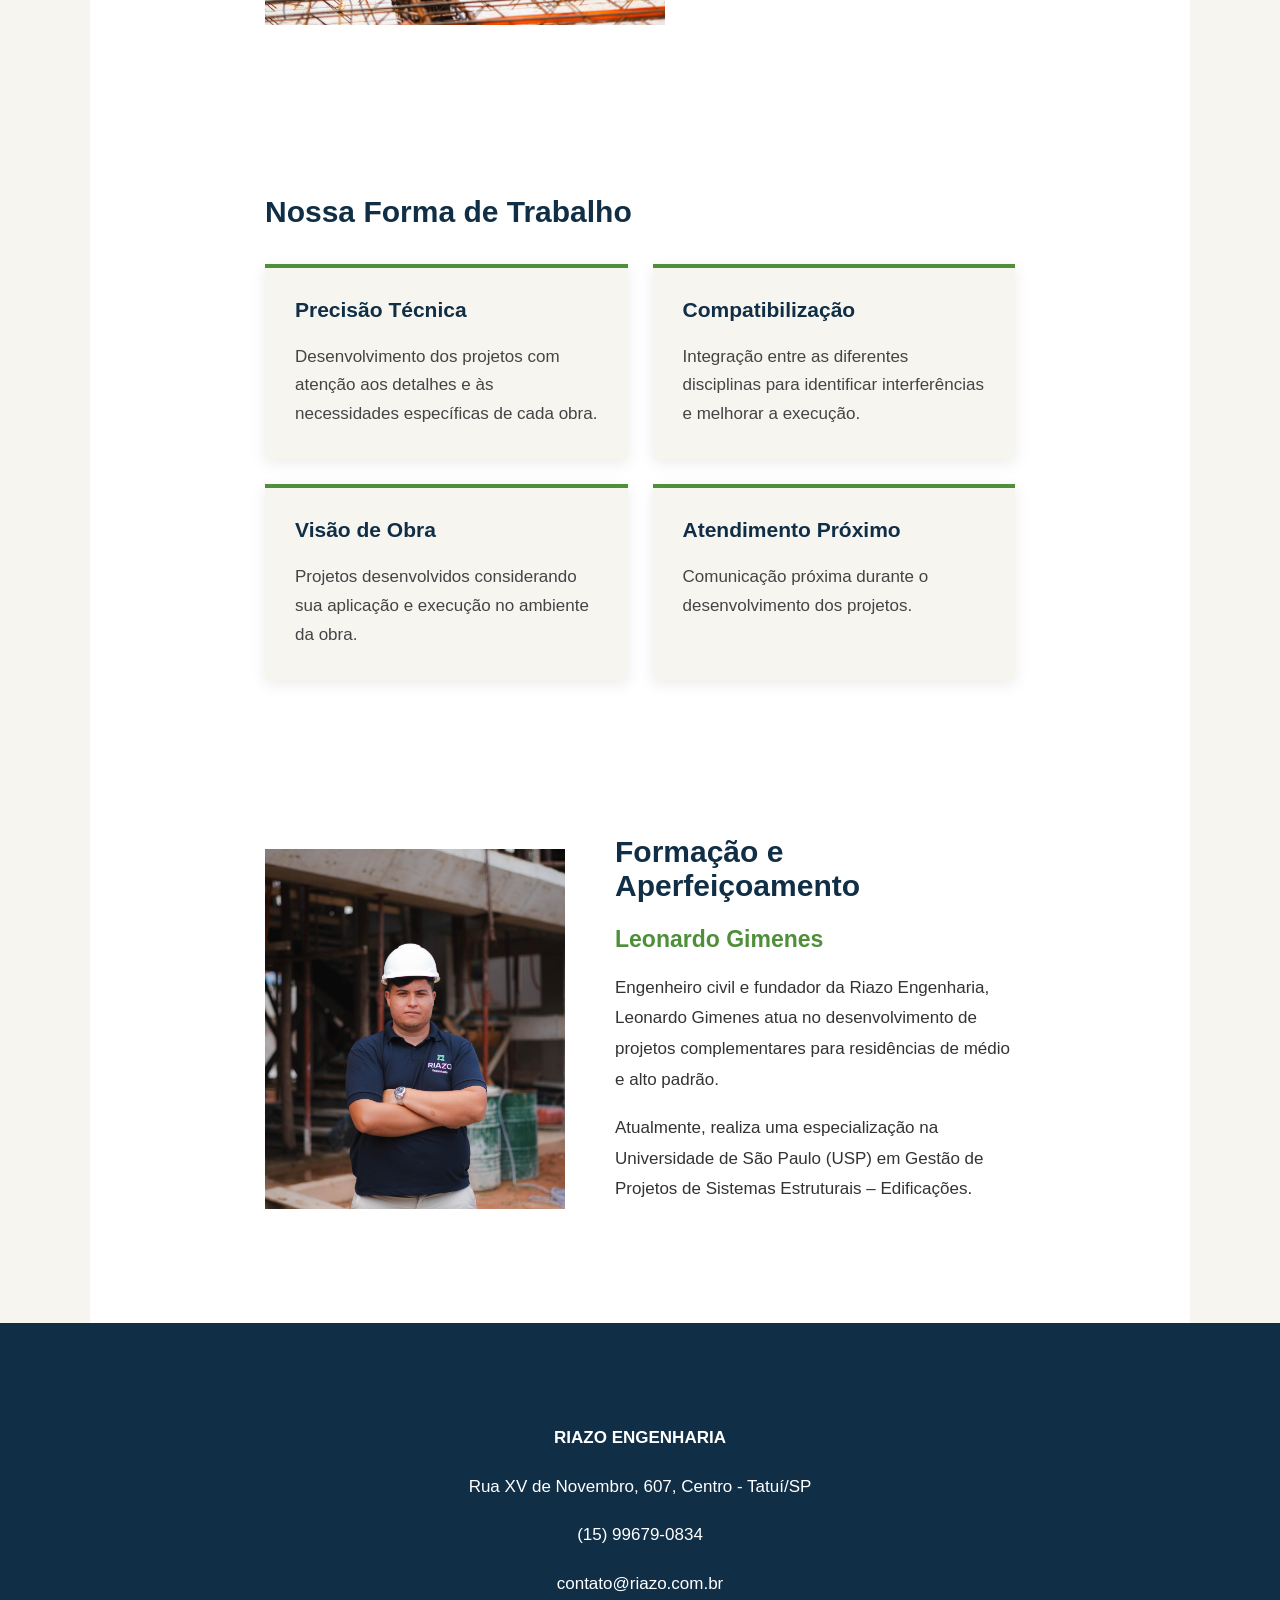
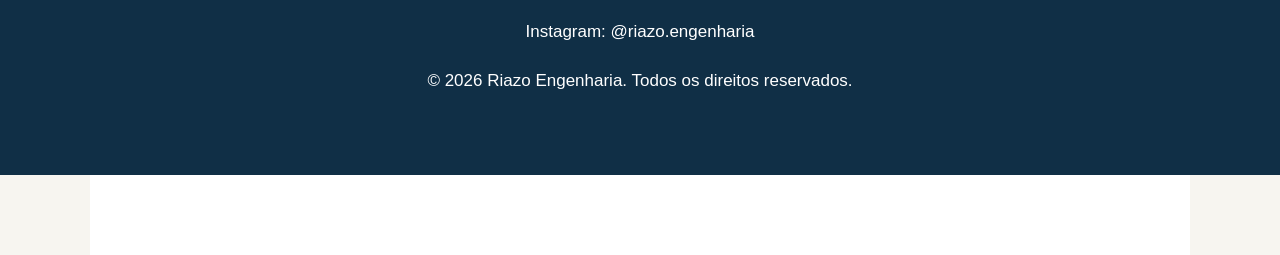
<file: sobre.html>
<!DOCTYPE html>
<html lang="pt-BR">

<head>

    <meta charset="UTF-8">

    <meta name="viewport" content="width=device-width, initial-scale=1.0">

    <title>A Empresa | Riazo Engenharia</title>

    <meta name="description"
        content="Conheça a Riazo Engenharia, sua atuação, metodologia e compromisso com projetos seguros, eficientes e executáveis.">

    <!-- Arquivo de estilos -->
    <link rel="stylesheet" href="css/style.css">
</head>


<body>


    <!-- =========================================
         CABEÇALHO
         ========================================= -->

    <header>

        <!-- Logo oficial da Riazo Engenharia -->

        <img src="img/logo-riazo1.png"
             alt="Riazo Engenharia"
             class="logo">

        <p>
            Projetando com responsabilidade. Construindo com confiança.
        </p>

    </header>



    <!-- =========================================
         MENU PRINCIPAL
         ========================================= -->

    <nav>

        <a href="index.html">
            Home
        </a>

        <a href="sobre.html">
            A Empresa
        </a>

        <a href="portfolio.html">
            Projetos
        </a>

        <a href="contato.html">
            Contato
        </a>

    </nav>



    <!-- =========================================
         CONTEÚDO PRINCIPAL
         ========================================= -->

    <main>



        <!-- =========================================
             APRESENTAÇÃO DA EMPRESA
             ========================================= -->

        <section class="about-page">

            <div class="about-page-content">

                
<section class="about-page">

    <div class="about-page-content">

        <h1>
            A RIAZO Engenharia
                </h1>

        <img src="img/trabalhando.jpg"
             alt="Riazo Engenharia"
             class="company-banner">

        <h2>
            Engenharia com precisão, integração e visão de obra.
        </h2>

        <p>
            A Riazo Engenharia atua no desenvolvimento de projetos
            complementares para residências de médio e alto padrão,
            oferecendo soluções em projetos estruturais,
            hidrossanitários e elétricos.
        </p>

        <p>
            Fundada pelo engenheiro civil Leonardo Gimenes,
            a empresa busca desenvolver soluções seguras,
            eficientes, econômicas e executáveis, considerando
            as necessidades de cada projeto.
        </p>

    </div>



        </section>


<!-- =========================================
     NOSSA ATUAÇÃO
     ========================================= -->

<section class="company-section">

    <div class="company-content">

        <div class="company-photo">

            <img src="img/1obra.jpg"
                 alt="Leonardo Gimenes trabalhando em um projeto de engenharia">

        </div>


        <div class="company-text">

            <h2>
                Nossa Atuação
            </h2>

            <p>
                A Riazo Engenharia trabalha com uma visão integrada
                do projeto, buscando compatibilizar diferentes disciplinas
                antes da execução da obra.
            </p>

            <p>
                A metodologia BIM é utilizada como ferramenta para
                promover a integração entre arquitetura, estrutura
                e instalações.
            </p>

        
    </div>

</section>



        <!-- =========================================
             NOSSA FORMA DE TRABALHO
             ========================================= -->

        <section class="company-section">

            <h2>
                Nossa Forma de Trabalho
            </h2>


            <div class="work-list">


                <!-- =====================================
                     PRECISÃO TÉCNICA
                     ===================================== -->

                <div class="work-item">

                    <h3>
                        Precisão Técnica
                    </h3>

                    <p>
                        Desenvolvimento dos projetos com atenção aos
                        detalhes e às necessidades específicas de cada obra.
                    </p>

                </div>



                <!-- =====================================
                     COMPATIBILIZAÇÃO
                     ===================================== -->

                <div class="work-item">

                    <h3>
                        Compatibilização
                    </h3>

                    <p>
                        Integração entre as diferentes disciplinas para
                        identificar interferências e melhorar a execução.
                    </p>

                </div>



                <!-- =====================================
                     VISÃO DE OBRA
                     ===================================== -->

                <div class="work-item">

                    <h3>
                        Visão de Obra
                    </h3>

                    <p>
                        Projetos desenvolvidos considerando sua aplicação
                        e execução no ambiente da obra.
                    </p>

                </div>



                <!-- =====================================
                     ATENDIMENTO PRÓXIMO
                     ===================================== -->

                <div class="work-item">

                    <h3>
                        Atendimento Próximo
                    </h3>

                    <p>
                        Comunicação próxima durante o desenvolvimento
                        dos projetos.
                    </p>

                </div>


            </div>

        </section>



       <!-- =========================================
     FORMAÇÃO E APERFEIÇOAMENTO
     ========================================= -->

<section class="formation-section">

    <div class="formation-content">

        <div class="formation-photo">

            <img src="img/leonardo.jpg"
                 alt="Leonardo Gimenes - Engenheiro Civil">

        </div>


        <div class="formation-text">

            <h2>
                Formação e Aperfeiçoamento
            </h2>

            <h3>
                Leonardo Gimenes
            </h3>

            <p>
                Engenheiro civil e fundador da Riazo Engenharia,
                Leonardo Gimenes atua no desenvolvimento de projetos
                complementares para residências de médio e alto padrão.
            </p>

            <p>
                Atualmente, realiza uma especialização na Universidade
                de São Paulo (USP) em Gestão de Projetos de Sistemas
                Estruturais – Edificações.
            </p>

        
    </div>

</section>



    <!-- =========================================
         RODAPÉ
         ========================================= -->

    <footer>
<footer>

        <p>
            <strong>RIAZO ENGENHARIA</strong>
        </p>

        <p>
            Rua XV de Novembro, 607, Centro - Tatuí/SP
        </p>

        <p>
            (15) 99679-0834
        </p>

        <p>
            contato@riazo.com.br
        </p>

        <p>
            Instagram: @riazo.engenharia
        </p>

        <p>
            &copy; 2026 Riazo Engenharia.
            Todos os direitos reservados.
        </p>

    </footer>


</body>

</html>
</file>
<file: css/style.css>
/* =========================================
   RIAZO ENGENHARIA - STYLE
   ========================================= */


/* =========================================
   CONFIGURAÇÕES GERAIS
   ========================================= */

* {
    box-sizing: border-box;
}

body {
    margin: 0;
    font-family: Arial, sans-serif;
    background-color: #f7f5f0;
    color: #263238;
}


/* =========================================
   CABEÇALHO
   ========================================= */

header {
    background-color: #ffffff;
    color: #102f46;
    text-align: center;
    padding: 20px;
}

.logo {
    width: 500px;
    height: auto;
    display: block;
    margin: 0 auto;
}

header p {
    margin: 10px 0 0;
    color: #102f46;
}

/* =========================================
   MENU
   ========================================= */

nav {
    background-color: #ffffff;
    text-align: center;
    padding: 18px;
    border-bottom: 3px solid #4f8f3a;
}

nav a {
    color: #102f46;
    text-decoration: none;
    margin: 0 15px;
    font-weight: bold;
}

nav a:hover {
    color: #4f8f3a;
}


/* =========================================
   CONTEÚDO PRINCIPAL
   ========================================= */

main {
    max-width: 1100px;
    margin: auto;
}


/* =========================================
   HERO
   ========================================= */

.hero {
    position: relative;
    min-height: 600px;
    overflow: hidden;
    display: flex;
    align-items: center;
    padding: 60px;
    background-color: #dcd8cf;
}

.hero-image {
    position: absolute;
    width: 100%;
    height: 100%;
    object-fit: cover;
    top: 0;
    left: 0;
}

.hero-content {
    position: relative;
    z-index: 2;
    background-color: rgba(16, 47, 70, 0.90);
    color: white;
    padding: 40px;
    max-width: 520px;
}

.hero-content h2 {
    color: white;
    font-size: 42px;
    margin-bottom: 20px;
}

.hero-content p {
    color: white;
    font-size: 18px;
    line-height: 1.7;
}

.hero-content a {
    display: inline-block;
    margin-top: 20px;
    padding: 14px 24px;
    background-color: #4f8f3a;
    color: white;
    text-decoration: none;
    border-radius: 4px;
}

.hero-content a:hover {
    background-color: #102f46;
}


/* =========================================
   SEÇÕES GERAIS
   ========================================= */

section {
    background-color: white;
    padding: 50px;
    margin-top: 25px;
}

section h2 {
    color: #102f46;
}

section p {
    line-height: 1.7;
}

li {
    margin-bottom: 10px;
}


/* =========================================
   SOBRE - HOME
   ========================================= */

.about-home {
    background-color: #ffffff;
    padding: 80px 60px;
    margin-top: 30px;
}

.about-content {
    max-width: 800px;
    margin: 0 auto;
}

.about-home h2 {
    color: #102f46;
    font-size: 36px;
    margin-bottom: 10px;
}

.about-home h3 {
    color: #4f8f3a;
    font-size: 22px;
    font-weight: normal;
    margin-bottom: 25px;
}

.about-home p {
    font-size: 17px;
    line-height: 1.8;
    margin-bottom: 18px;
}

.about-home a {
    display: inline-block;
    margin-top: 15px;
    padding: 14px 24px;
    background-color: #4f8f3a;
    color: white;
    text-decoration: none;
    border-radius: 4px;
}

.about-home a:hover {
    background-color: #102f46;
}


/* =========================================
   SERVIÇOS
   ========================================= */

.services-list {
    display: grid;
    grid-template-columns: repeat(2, 1fr);
    gap: 25px;
    max-width: 1000px;
    margin: 0 auto;
}

.services-home h2 {
    text-align: center;
    color: #102f46;
    font-size: 36px;
    margin-bottom: 45px;
}

.service {
    background-color: white;
    padding: 35px;
    border-top: 4px solid #4f8f3a;
    box-shadow: 0 4px 15px rgba(0, 0, 0, 0.08);
}

.service h3 {
    color: #102f46;
    font-size: 22px;
    margin-top: 0;
}

.service p {
    color: #333;
    line-height: 1.7;
}

.service:hover {
    transform: translateY(-5px);
    transition: 0.3s;
}


/* =========================================
   PROJETOS
   ========================================= */

.projects-home h2 {
    text-align: center;
    color: #102f46;
    font-size: 36px;
    margin-bottom: 15px;
}

.projects-intro {
    text-align: center;
    color: #555;
    margin-bottom: 45px;
}

.projects-list {
    display: grid;
    grid-template-columns: repeat(2, 1fr);
    gap: 30px;
    max-width: 1000px;
    margin: 0 auto;
}

.project-card {
    background-color: #f7f5f0;
    overflow: hidden;
    box-shadow: 0 4px 15px rgba(0, 0, 0, 0.08);
    text-align: center;
    width: 100%;
}

.project-card img {
    width: 60%;
    height: 400px;
    object-fit: cover;
    display: block;
    margin: 20px auto;
}

.project-content {
    padding: 30px;
    text-align: center;
}

.project-content h3 {
    color: #102f46;
    font-size: 23px;
    margin-top: 0;
    text-align: center;
}

.project-content p {
    margin-bottom: 8px;
    color: #444;
}

.projects-button {
    display: block;
    width: fit-content;
    margin: 40px auto 0;
    padding: 14px 28px;
    background-color: #4f8f3a;
    color: white;
    text-decoration: none;
    border-radius: 4px;
}

.projects-button:hover {
    background-color: #102f46;
}


/* =========================================
   REVIEWS
   ========================================= */

.reviews-home {
    background-color: #f7f5f0;
    padding: 70px 50px;
    text-align: center;
}

.reviews-home h2 {
    color: #102f46;
    font-size: 36px;
    margin-bottom: 15px;
}

.reviews-intro {
    color: #555;
    margin-bottom: 45px;
}

.reviews-list {
    display: grid;
    grid-template-columns: repeat(3, 1fr);
    gap: 25px;
    max-width: 1000px;
    margin: 0 auto;
}

.review-card {
    background-color: white;
    padding: 20px;
    box-shadow: 0 4px 15px rgba(0, 0, 0, 0.08);
}

.review-card img {
    width: 100%;
    height: auto;
    display: block;
}


/* =========================================
   PÁGINA A EMPRESA
   ========================================= */

.about-page {
    background-color: #ffffff;
    padding: 80px 50px;
    margin-top: 25px;
}

.about-page-content {
    max-width: 850px;
    margin: 0 auto;
}

.about-page h1 {
    color: #102f46;
    font-size: 38px;
    margin-bottom: 20px;
}

.about-page h2 {
    color: #102f46;
    font-size: 25px;
    margin-bottom: 25px;
}

.about-page p {
    font-size: 17px;
    line-height: 1.8;
    color: #333;
    margin-bottom: 18px;
}


/* =========================================
   BANNER - A EMPRESA
   ========================================= */

.company-banner {
    width: 100%;
    height: 290px;
    object-fit: cover;
    display: block;
    margin: 25px auto 35px;
}


/* =========================================
   SEÇÕES DA EMPRESA
   ========================================= */

.company-section {
    background-color: #ffffff;
    padding: 60px 50px;
    margin-top: 25px;
}

.company-section h2 {
    color: #102f46;
    font-size: 30px;
    margin-bottom: 30px;
}

.company-section > p {
    max-width: 850px;
    margin-left: auto;
    margin-right: auto;
    font-size: 17px;
    line-height: 1.8;
    color: #333;
}


/* =========================================
   NOSSA ATUAÇÃO
   ========================================= */

.company-content {
    max-width: 900px;
    margin: 0 auto;
    display: grid;
    grid-template-columns: 400px 1fr;
    gap: 50px;
    align-items: center;
}

.company-photo {
    text-align: center;
}

.company-photo img {
    width: 100%;
    max-width: 400px;
    height: 400px;
    object-fit: cover;
    display: block;
    margin: 0 auto;
}

.company-text h2 {
    color: #102f46;
    font-size: 30px;
    margin-top: 0;
    margin-bottom: 25px;
}

.company-text p {
    color: #333;
    font-size: 17px;
    line-height: 1.8;
    margin-bottom: 18px;
}


/* =========================================
   NOSSA FORMA DE TRABALHO
   ========================================= */

.work-list {
    display: grid;
    grid-template-columns: repeat(2, 1fr);
    gap: 25px;
    max-width: 1000px;
    margin: 35px auto 0;
}

.work-item {
    background-color: #f7f5f0;
    padding: 30px;
    border-top: 4px solid #4f8f3a;
    box-shadow: 0 4px 15px rgba(0, 0, 0, 0.08);
}

.work-item h3 {
    color: #102f46;
    font-size: 21px;
    margin-top: 0;
}

.work-item p {
    color: #444;
    line-height: 1.7;
    margin-bottom: 0;
}


/* =========================================
   FORMAÇÃO E APERFEIÇOAMENTO
   ========================================= */

.formation-section {
    background-color: #ffffff;
    padding: 70px 50px;
    margin-top: 25px;
}

.formation-content {
    max-width: 900px;
    margin: 0 auto;
    display: grid;
    grid-template-columns: 300px 1fr;
    gap: 50px;
    align-items: center;
}

.formation-photo {
    text-align: center;
}

.formation-photo img {
    width: 100%;
    max-width: 300px;
    height: 360px;
    object-fit: cover;
    display: block;
    margin: 0 auto;
}

.formation-text h2 {
    color: #102f46;
    font-size: 30px;
    margin-top: 0;
    margin-bottom: 15px;
}

.formation-text h3 {
    color: #4f8f3a;
    font-size: 23px;
    margin-bottom: 20px;
}

.formation-text p {
    color: #333;
    font-size: 17px;
    line-height: 1.8;
    margin-bottom: 18px;
}
/* =========================================
   PÁGINA DE PROJETOS
   ========================================= */

.portfolio-page {
    background-color: #ffffff;
    padding: 70px 50px;
    margin-top: 25px;
}

.portfolio-intro {
    max-width: 850px;
    margin: 0 auto;
      text-align: center;

}

.portfolio-intro h1 {
    color: #102f46;
    font-size: 38px;
    margin-bottom: 20px;
}

.portfolio-intro p {
    font-size: 17px;
    line-height: 1.8;
    color: #333;
}


/* =========================================
   PROJETO INDIVIDUAL
   ========================================= */

.portfolio-project {
    background-color: #ffffff;
    padding: 60px 50px;
    margin-top: 25px;
}

.portfolio-project-content {
    max-width: 900px;
    margin: 0 auto;
}

.portfolio-project h2 {
    color: #102f46;
    font-size: 30px;
    margin-bottom: 10px;
}

.project-location {
    color: #4f8f3a;
    font-size: 17px;
    margin-bottom: 30px;
}

.portfolio-project-image {
    width: 80%;
    max-width: 850px;
    height: auto;
    display: block;
    margin: 0 auto 30px;
}

.project-details {
    max-width: 800px;
    margin: 0 auto;
}

.project-details p {
    color: #333;
    font-size: 17px;
    line-height: 1.8;
}

.portfolio-project-content h2 {
    text-align: center;
}

.project-location {
    text-align: center;
}
/* =========================================
   ENGENHARIA INTEGRADA - FINAL
   ========================================= */

.integrated-final {
    background-color: #102f46;
    padding: 70px 50px;
    margin-top: 25px;
}

.integrated-final-content {
    max-width: 850px;
    margin: 0 auto;
    text-align: center;
}

.integrated-final h2 {
    color: white;
    font-size: 32px;
    margin-bottom: 25px;
}

.integrated-final p {
    color: white;
    font-size: 17px;
    line-height: 1.8;
    margin-bottom: 18px;
}
/* =========================================
   ENGENHARIA INTEGRADA
   ========================================= */

.integrated-section {
    background-color: #102f46;
    padding: 70px 50px;
    margin-top: 25px;
}

.integrated-content {
    max-width: 1000px;
    margin: 0 auto;
    text-align: center;
}

.integrated-content h2 {
    color: white;
    font-size: 34px;
    margin-bottom: 15px;
}

.integrated-intro {
    color: white;
    font-size: 17px;
    line-height: 1.8;
    max-width: 800px;
    margin: 0 auto 45px;
}

.integrated-services {
    display: grid;
    grid-template-columns: repeat(3, 1fr);
    gap: 25px;
}

.integrated-service {
    background-color: white;
    padding: 30px;
    border-top: 4px solid #4f8f3a;
    text-align: left;
}

.integrated-service h3 {
    color: #102f46;
    font-size: 21px;
    margin-top: 0;
    margin-bottom: 15px;
}

.integrated-service p {
    color: #333;
    font-size: 16px;
    line-height: 1.7;
    margin-bottom: 0;
}

/* =========================================
   INFORMAÇÕES DE CONTATO
   ========================================= */
.contact-page {
    background-color: #ffffff;
    padding: 70px 50px;
    margin-top: 25px;
}

.contact-content {
    max-width: 800px;
    margin: 0 auto;
    text-align: center;
}

.contact-content h1 {
    color: #102f46;
    font-size: 38px;
    margin-bottom: 20px;
}

.contact-content p {
    color: #555;
    font-size: 16px;
    line-height: 1.7;
    margin: 0 auto;
}
.contact-info {
    background-color: #102f46;
    padding: 70px 50px;
    margin-top: 25px;
}

.contact-info-content {
    max-width: 950px;
    margin: 0 auto;
    text-align: center;
}

.contact-info h2 {
    color: white;
    font-size: 32px;
    margin-bottom: 40px;
}

.contact-list {
    display: grid;
    grid-template-columns: repeat(2, 1fr);
    gap: 25px;
}

.contact-item {
    background-color: #f7f5f0;
    padding: 30px;
    border-top: 4px solid #4f8f3a;
    box-shadow: 0 4px 15px rgba(0, 0, 0, 0.08);
}

.contact-item h3 {
    color: #102f46;
    font-size: 21px;
    margin-top: 0;
    margin-bottom: 12px;
}

.contact-item p {
    color: #333;
    font-size: 17px;
    line-height: 1.6;
    margin: 0;
}
/* =========================================
   FORMULÁRIO DE CONTATO
   ========================================= */

.contact-form-section {
    background-color: #f7f5f0;
    padding: 70px 50px;
    margin-top: 25px;
}

.contact-form-content {
    max-width: 800px;
    margin: 0 auto;
}

.contact-form-content h2 {
    color: #102f46;
    font-size: 32px;
    text-align: center;
    margin-bottom: 15px;
}

.contact-form-content > p {
    text-align: center;
    color: #555;
    font-size: 16px;
    line-height: 1.7;
    margin-bottom: 40px;

    background-color: white;
    padding: 40px;
    box-shadow: 0 4px 15px rgba(0, 0, 0, 0.08);
}

.contact-form-content label {
    display: block;
    color: #102f46;
    font-weight: bold;
    margin-bottom: 8px;
}

.contact-form-content input,
.contact-form-content textarea {
    width: 100%;
    padding: 13px;
    margin-bottom: 22px;
    border: 1px solid #ccc;
    font-family: Arial, sans-serif;
    font-size: 16px;
    box-sizing: border-box;
}

.contact-form-content textarea {
    resize: vertical;
}

.contact-form-content input:focus,
.contact-form-content textarea:focus {
    outline: none;
    border-color: #4f8f3a;
}

.contact-form-content button {
    display: block;
    margin: 5px auto 0;
    padding: 14px 30px;
    background-color: #4f8f3a;
    color: white;
    border: none;
    border-radius: 4px;
    font-size: 16px;
    font-weight: bold;
    cursor: pointer;
}

.contact-form-content button:hover {
    background-color: #102f46;
}
/* =========================================
   RODAPÉ
   ========================================= */

footer {
    background-color: #102f46;
    color: white !important;
    text-align: center;
    padding: 30px 20px;
    margin-top: 30px;

    /* Faz o rodapé ocupar a largura inteira
       mesmo se estiver dentro do main */
    width: 100vw;
    position: relative;
    left: 50%;
    margin-left: -50vw;
}

footer p {
    color: white !important;
    line-height: 1.7;
    margin: 10px 0;
}
/* =========================================
   CARROSSEL DE PROJETOS
   ========================================= */

.project-carousel {
    position: relative;
    width: 80%;
    max-width: 850px;
    margin: 0 auto 30px;
    overflow: hidden;
}

.carousel-image {
    width: 100%;
    height: 500px;
    object-fit: contain;
    display: block;
    background-color: #f7f5f0;
}

.carousel-button {
    position: absolute;
    top: 50%;
    transform: translateY(-50%);
    background-color: rgba(16, 47, 70, 0.8);
    color: white;
    border: none;
    width: 45px;
    height: 45px;
    border-radius: 50%;
    font-size: 24px;
    cursor: pointer;
    z-index: 2;
}

.carousel-button:hover {
    background-color: #4f8f3a;
}

.carousel-button.prev {
    left: 15px;
}

.carousel-button.next {
    right: 15px;
}

}
/* =========================================
   RESPONSIVIDADE
   ========================================= */
/* =========================================
   AVALIAÇÕES
   ========================================= */

.reviews-home {
    background-color: #102f46;
    padding: 70px 50px;
    margin-top: 25px;
}

.reviews-content {
    max-width: 1100px;
    margin: 0 auto;
    text-align: center;
}

.reviews-content h2 {
    color: white;
    font-size: 32px;
    margin-bottom: 15px;
}

.reviews-intro {
    color: white;
    font-size: 16px;
    line-height: 1.7;
    margin-bottom: 40px;
}

.reviews-list {
    display: grid;
    grid-template-columns: 1fr 1fr;
    gap: 30px;
    align-items: start;
}

.review-card {
    background-color: white;
    padding: 15px;
    box-shadow: 0 4px 15px rgba(0, 0, 0, 0.15);
}

.review-card img {
    width: 100%;
    height: auto;
    display: block;
}

@media (max-width: 700px) {

    nav a {
        display: block;
        margin: 10px;
    }

    .hero {
        padding: 30px;
        min-height: 450px;
    }

    .hero-content h2 {
        font-size: 32px;
    }

    section {
        padding: 30px;
    }

    .services-list {
        grid-template-columns: 1fr;
    }

    .projects-list {
        grid-template-columns: 1fr;
    }

    .work-list {
        grid-template-columns: 1fr;
    }

    .about-page {
        padding: 50px 30px;
    }

    .company-section {
        padding: 50px 30px;
    }

    .company-content {
        grid-template-columns: 1fr;
        gap: 30px;
    }

    .company-photo img {
        height: 350px;
    }

    .formation-section {
        padding: 50px 30px;
    }

    .formation-content {
        grid-template-columns: 1fr;
        gap: 30px;
    }

    .formation-photo img {
        height: 350px;
    }

    .reviews-list {
        grid-template-columns: 1fr;
    }

    .project-card img {
        width: 80%;
        height: 300px;
    }

    .company-banner {
        width: 70%;
        height: 140px;
    }

    .reviews-list {
    grid-template-columns: 1fr;
}

.reviews-home {
    padding: 50px 30px;
}

}.contact-list {
    grid-template-columns: 1fr;
}
</file>
